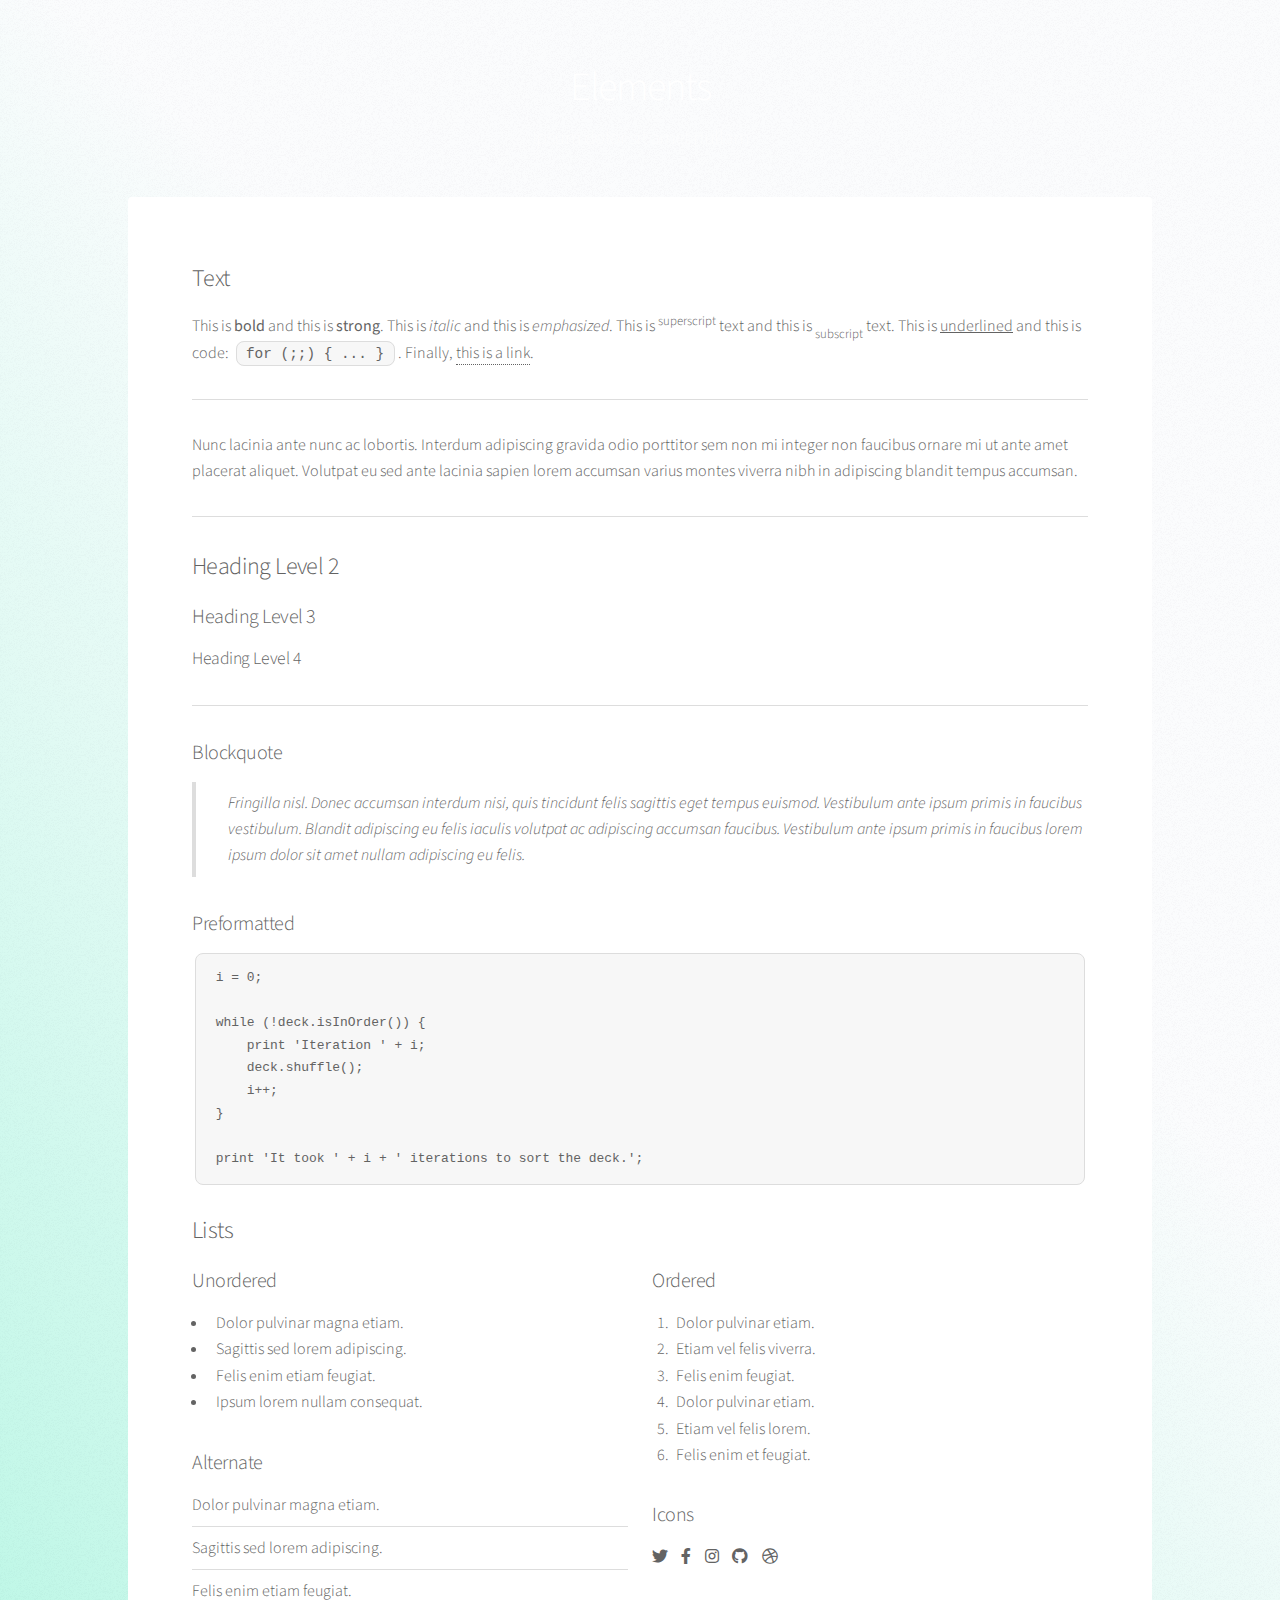
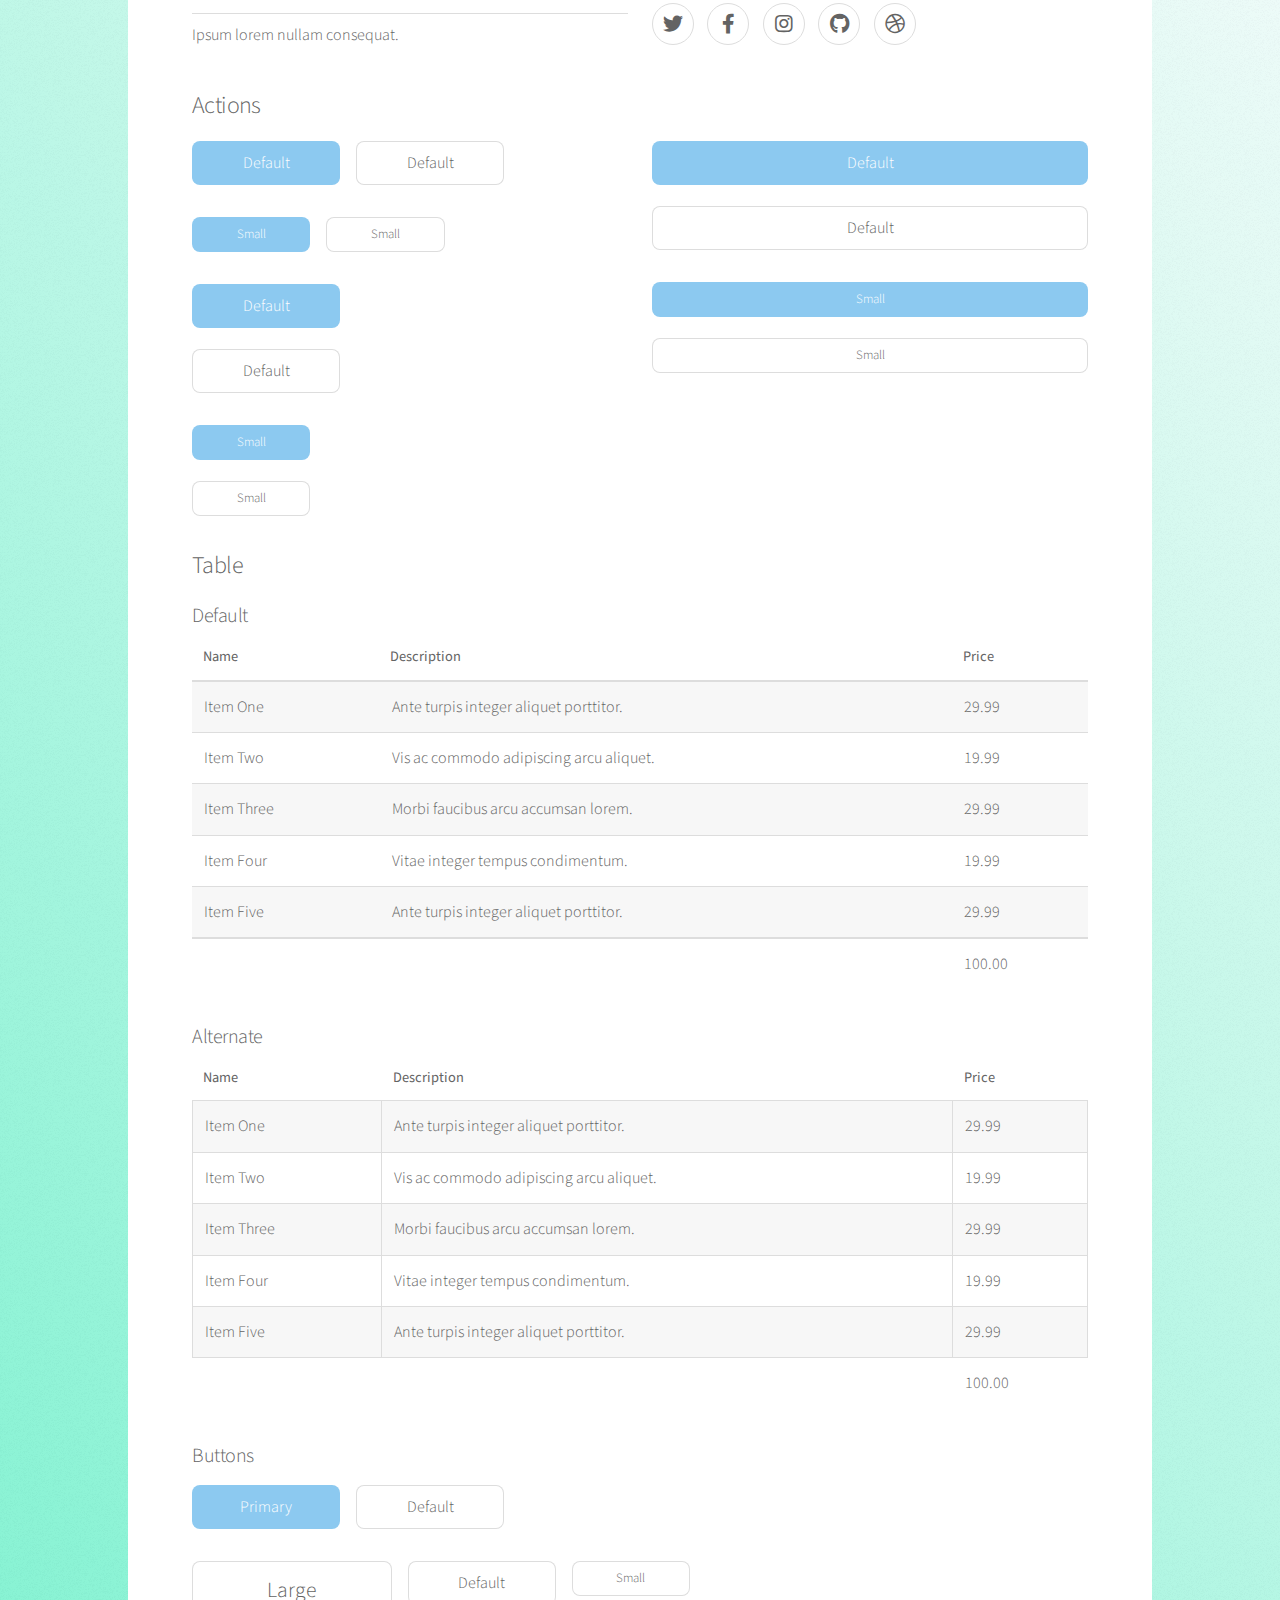
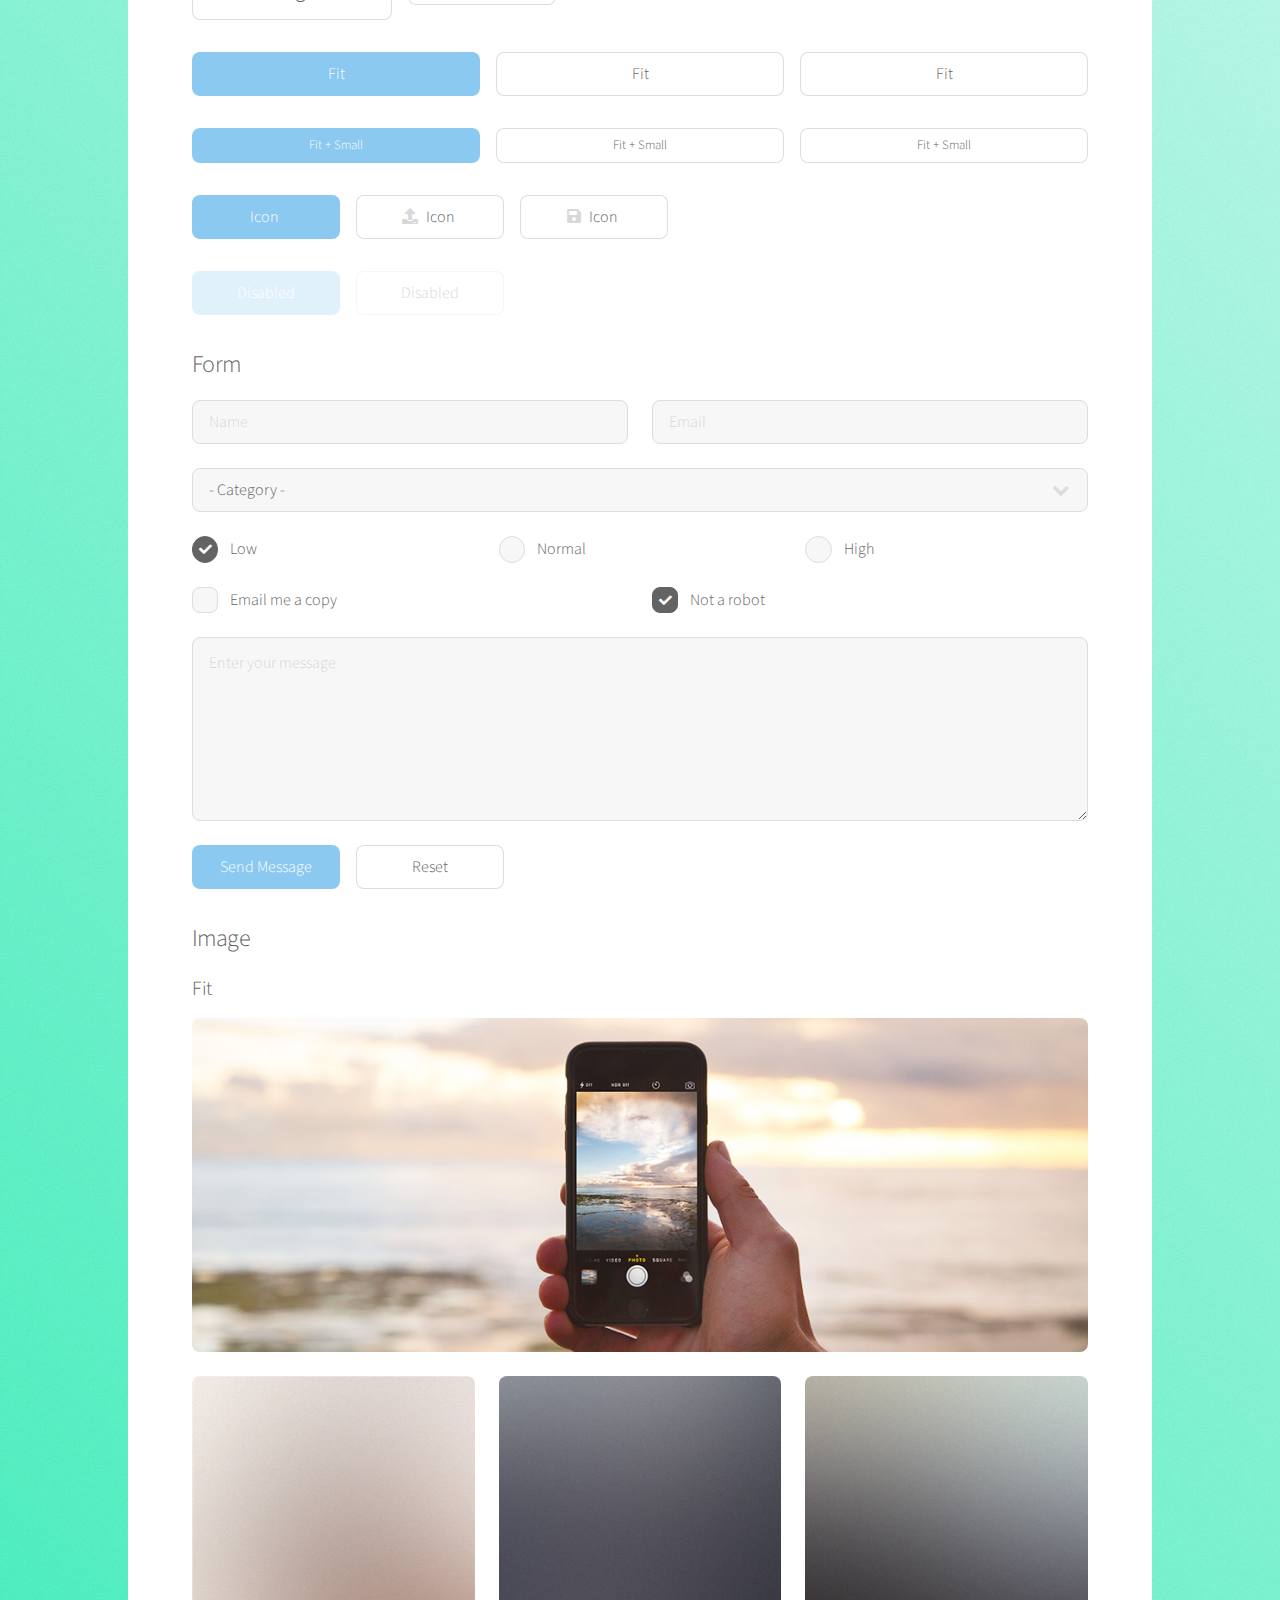
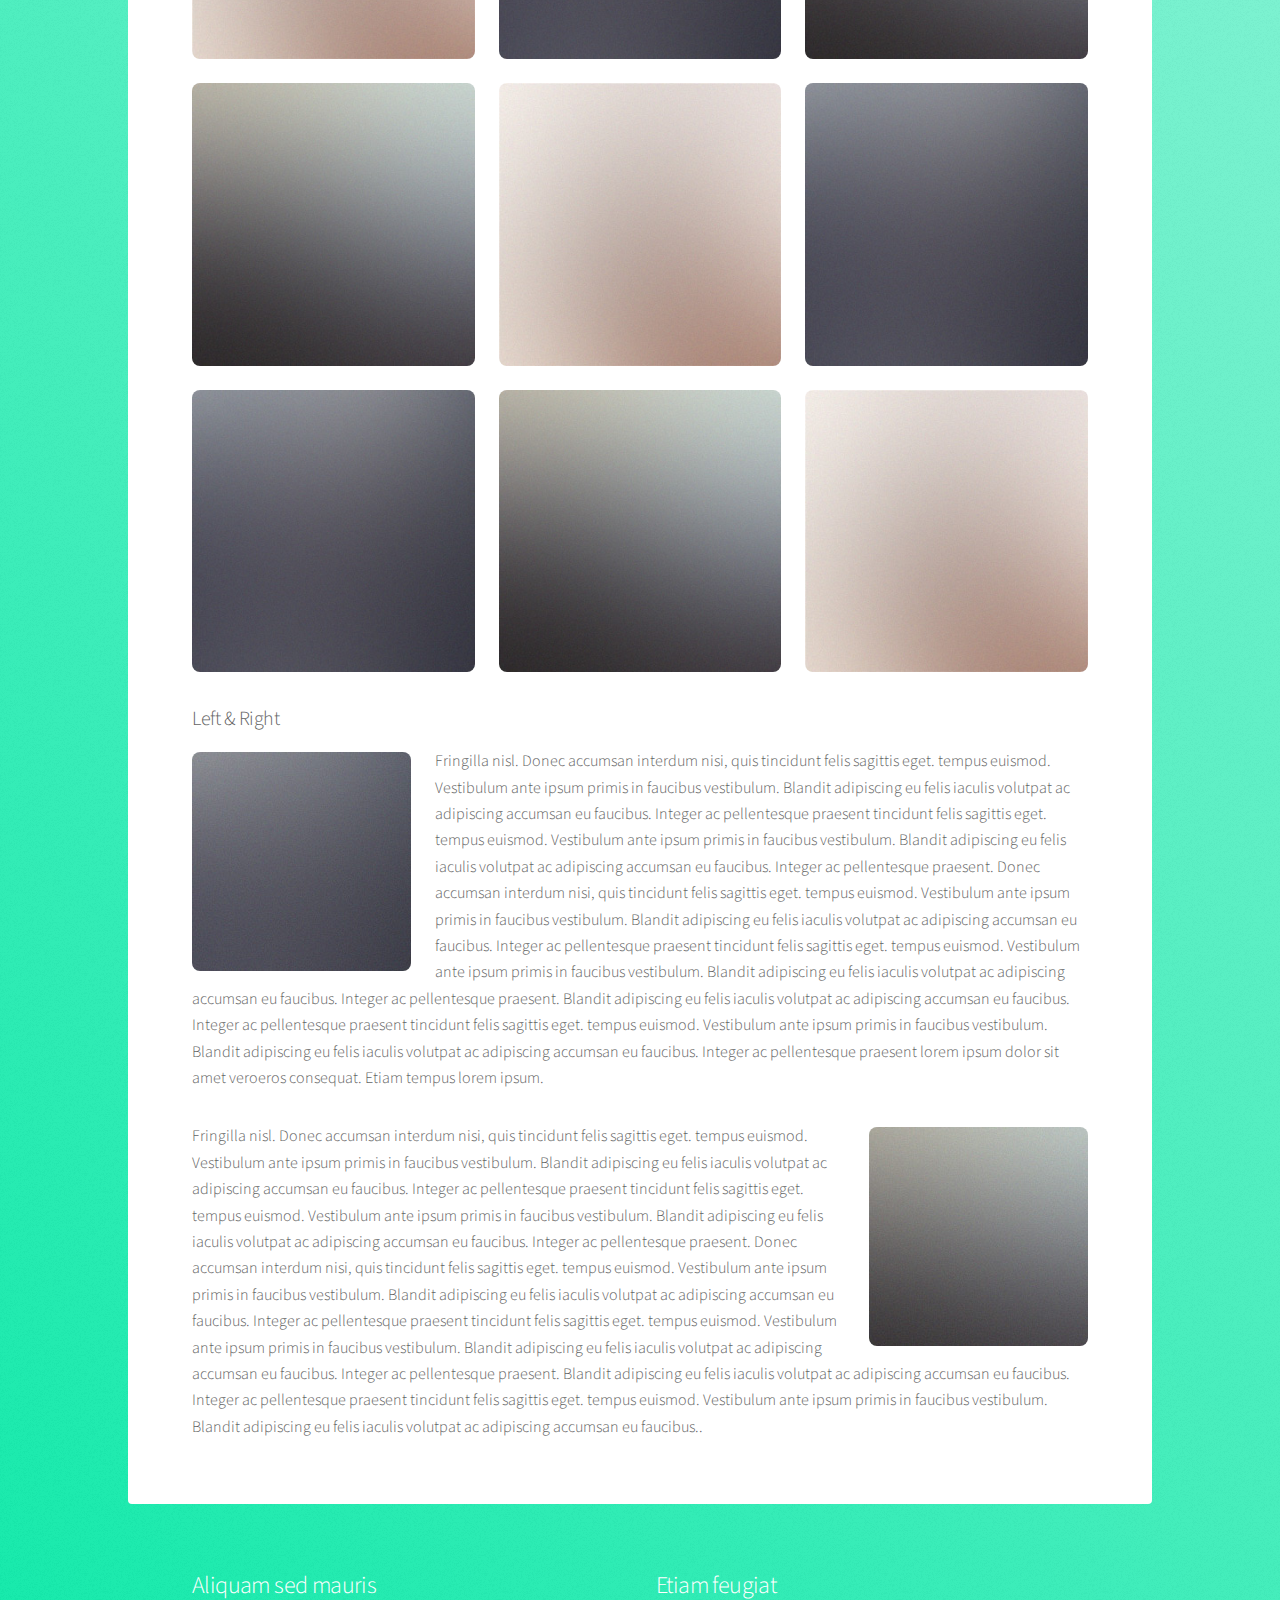
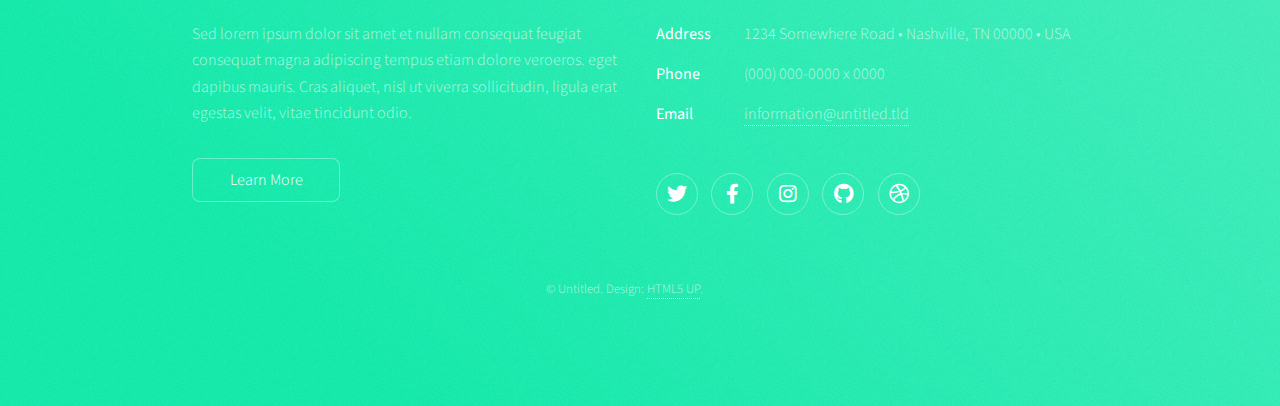
<file: elements.html>
<!DOCTYPE HTML>
<!--
	Stellar by HTML5 UP
	html5up.net | @ajlkn
	Free for personal and commercial use under the CCA 3.0 license (html5up.net/license)
-->
<html>
	<head>
		<title>Elements - Stellar by HTML5 UP</title>
		<meta charset="utf-8" />
		<meta name="viewport" content="width=device-width, initial-scale=1, user-scalable=no" />
		<link rel="stylesheet" href="assets/css/main.css" />
		<noscript><link rel="stylesheet" href="assets/css/noscript.css" /></noscript>
	</head>
	<body class="is-preload">

		<!-- Wrapper -->
			<div id="wrapper">

				<!-- Header -->
					<header id="header">
						<h1>Elements</h1>
						<p>Ipsum dolor sit amet nullam</p>
					</header>

				<!-- Main -->
					<div id="main">

						<!-- Content -->
							<section id="content" class="main">

								<!-- Text -->
									<section>
										<h2>Text</h2>
										<p>This is <b>bold</b> and this is <strong>strong</strong>. This is <i>italic</i> and this is <em>emphasized</em>.
										This is <sup>superscript</sup> text and this is <sub>subscript</sub> text.
										This is <u>underlined</u> and this is code: <code>for (;;) { ... }</code>. Finally, <a href="#">this is a link</a>.</p>
										<hr />
										<p>Nunc lacinia ante nunc ac lobortis. Interdum adipiscing gravida odio porttitor sem non mi integer non faucibus ornare mi ut ante amet placerat aliquet. Volutpat eu sed ante lacinia sapien lorem accumsan varius montes viverra nibh in adipiscing blandit tempus accumsan.</p>
										<hr />
										<h2>Heading Level 2</h2>
										<h3>Heading Level 3</h3>
										<h4>Heading Level 4</h4>
										<hr />
										<h3>Blockquote</h3>
										<blockquote>Fringilla nisl. Donec accumsan interdum nisi, quis tincidunt felis sagittis eget tempus euismod. Vestibulum ante ipsum primis in faucibus vestibulum. Blandit adipiscing eu felis iaculis volutpat ac adipiscing accumsan faucibus. Vestibulum ante ipsum primis in faucibus lorem ipsum dolor sit amet nullam adipiscing eu felis.</blockquote>
										<h3>Preformatted</h3>
										<pre><code>i = 0;

while (!deck.isInOrder()) {
    print 'Iteration ' + i;
    deck.shuffle();
    i++;
}

print 'It took ' + i + ' iterations to sort the deck.';</code></pre>
									</section>

								<!-- Lists -->
									<section>
										<h2>Lists</h2>
										<div class="row">
											<div class="col-6 col-12-medium">
												<h3>Unordered</h3>
												<ul>
													<li>Dolor pulvinar magna etiam.</li>
													<li>Sagittis sed lorem adipiscing.</li>
													<li>Felis enim etiam feugiat.</li>
													<li>Ipsum lorem nullam consequat.</li>
												</ul>
												<h3>Alternate</h3>
												<ul class="alt">
													<li>Dolor pulvinar magna etiam.</li>
													<li>Sagittis sed lorem adipiscing.</li>
													<li>Felis enim etiam feugiat.</li>
													<li>Ipsum lorem nullam consequat.</li>
												</ul>
											</div>
											<div class="col-6 col-12-medium">
												<h3>Ordered</h3>
												<ol>
													<li>Dolor pulvinar etiam.</li>
													<li>Etiam vel felis viverra.</li>
													<li>Felis enim feugiat.</li>
													<li>Dolor pulvinar etiam.</li>
													<li>Etiam vel felis lorem.</li>
													<li>Felis enim et feugiat.</li>
												</ol>
												<h3>Icons</h3>
												<ul class="icons">
													<li><a href="#" class="icon brands fa-twitter"><span class="label">Twitter</span></a></li>
													<li><a href="#" class="icon brands fa-facebook-f"><span class="label">Facebook</span></a></li>
													<li><a href="#" class="icon brands fa-instagram"><span class="label">Instagram</span></a></li>
													<li><a href="#" class="icon brands fa-github"><span class="label">GitHub</span></a></li>
													<li><a href="#" class="icon brands fa-dribbble"><span class="label">Dribbble</span></a></li>
												</ul>
												<ul class="icons">
													<li><a href="#" class="icon brands alt fa-twitter"><span class="label">Twitter</span></a></li>
													<li><a href="#" class="icon brands alt fa-facebook-f"><span class="label">Facebook</span></a></li>
													<li><a href="#" class="icon brands alt fa-instagram"><span class="label">Instagram</span></a></li>
													<li><a href="#" class="icon brands alt fa-github"><span class="label">GitHub</span></a></li>
													<li><a href="#" class="icon brands alt fa-dribbble"><span class="label">Dribbble</span></a></li>
												</ul>
											</div>
										</div>
										<h2>Actions</h2>
										<div class="row">
											<div class="col-6 col-12-medium">
												<ul class="actions">
													<li><a href="#" class="button primary">Default</a></li>
													<li><a href="#" class="button">Default</a></li>
												</ul>
												<ul class="actions small">
													<li><a href="#" class="button primary small">Small</a></li>
													<li><a href="#" class="button small">Small</a></li>
												</ul>
												<ul class="actions stacked">
													<li><a href="#" class="button primary">Default</a></li>
													<li><a href="#" class="button">Default</a></li>
												</ul>
												<ul class="actions stacked">
													<li><a href="#" class="button primary small">Small</a></li>
													<li><a href="#" class="button small">Small</a></li>
												</ul>
											</div>
											<div class="col-6 col-12-medium">
												<ul class="actions stacked">
													<li><a href="#" class="button primary fit">Default</a></li>
													<li><a href="#" class="button fit">Default</a></li>
												</ul>
												<ul class="actions stacked">
													<li><a href="#" class="button primary small fit">Small</a></li>
													<li><a href="#" class="button small fit">Small</a></li>
												</ul>
											</div>
										</div>
									</section>

								<!-- Table -->
									<section>
										<h2>Table</h2>
										<h3>Default</h3>
										<div class="table-wrapper">
											<table>
												<thead>
													<tr>
														<th>Name</th>
														<th>Description</th>
														<th>Price</th>
													</tr>
												</thead>
												<tbody>
													<tr>
														<td>Item One</td>
														<td>Ante turpis integer aliquet porttitor.</td>
														<td>29.99</td>
													</tr>
													<tr>
														<td>Item Two</td>
														<td>Vis ac commodo adipiscing arcu aliquet.</td>
														<td>19.99</td>
													</tr>
													<tr>
														<td>Item Three</td>
														<td> Morbi faucibus arcu accumsan lorem.</td>
														<td>29.99</td>
													</tr>
													<tr>
														<td>Item Four</td>
														<td>Vitae integer tempus condimentum.</td>
														<td>19.99</td>
													</tr>
													<tr>
														<td>Item Five</td>
														<td>Ante turpis integer aliquet porttitor.</td>
														<td>29.99</td>
													</tr>
												</tbody>
												<tfoot>
													<tr>
														<td colspan="2"></td>
														<td>100.00</td>
													</tr>
												</tfoot>
											</table>
										</div>

										<h3>Alternate</h3>
										<div class="table-wrapper">
											<table class="alt">
												<thead>
													<tr>
														<th>Name</th>
														<th>Description</th>
														<th>Price</th>
													</tr>
												</thead>
												<tbody>
													<tr>
														<td>Item One</td>
														<td>Ante turpis integer aliquet porttitor.</td>
														<td>29.99</td>
													</tr>
													<tr>
														<td>Item Two</td>
														<td>Vis ac commodo adipiscing arcu aliquet.</td>
														<td>19.99</td>
													</tr>
													<tr>
														<td>Item Three</td>
														<td> Morbi faucibus arcu accumsan lorem.</td>
														<td>29.99</td>
													</tr>
													<tr>
														<td>Item Four</td>
														<td>Vitae integer tempus condimentum.</td>
														<td>19.99</td>
													</tr>
													<tr>
														<td>Item Five</td>
														<td>Ante turpis integer aliquet porttitor.</td>
														<td>29.99</td>
													</tr>
												</tbody>
												<tfoot>
													<tr>
														<td colspan="2"></td>
														<td>100.00</td>
													</tr>
												</tfoot>
											</table>
										</div>
									</section>

								<!-- Buttons -->
									<section>
										<h3>Buttons</h3>
										<ul class="actions">
											<li><a href="#" class="button primary">Primary</a></li>
											<li><a href="#" class="button">Default</a></li>
										</ul>
										<ul class="actions">
											<li><a href="#" class="button large">Large</a></li>
											<li><a href="#" class="button">Default</a></li>
											<li><a href="#" class="button small">Small</a></li>
										</ul>
										<ul class="actions fit">
											<li><a href="#" class="button primary fit">Fit</a></li>
											<li><a href="#" class="button fit">Fit</a></li>
											<li><a href="#" class="button fit">Fit</a></li>
										</ul>
										<ul class="actions fit small">
											<li><a href="#" class="button primary fit small">Fit + Small</a></li>
											<li><a href="#" class="button fit small">Fit + Small</a></li>
											<li><a href="#" class="button fit small">Fit + Small</a></li>
										</ul>
										<ul class="actions">
											<li><a href="#" class="button primary icon solidfa-download">Icon</a></li>
											<li><a href="#" class="button icon solid fa-upload">Icon</a></li>
											<li><a href="#" class="button icon solid fa-save">Icon</a></li>
										</ul>
										<ul class="actions">
											<li><span class="button primary disabled">Disabled</span></li>
											<li><span class="button disabled">Disabled</span></li>
										</ul>
									</section>

								<!-- Form -->
									<section>
										<h2>Form</h2>
										<form method="post" action="#">
											<div class="row gtr-uniform">
												<div class="col-6 col-12-xsmall">
													<input type="text" name="demo-name" id="demo-name" value="" placeholder="Name" />
												</div>
												<div class="col-6 col-12-xsmall">
													<input type="email" name="demo-email" id="demo-email" value="" placeholder="Email" />
												</div>
												<div class="col-12">
													<select name="demo-category" id="demo-category">
														<option value="">- Category -</option>
														<option value="1">Manufacturing</option>
														<option value="1">Shipping</option>
														<option value="1">Administration</option>
														<option value="1">Human Resources</option>
													</select>
												</div>
												<div class="col-4 col-12-small">
													<input type="radio" id="demo-priority-low" name="demo-priority" checked>
													<label for="demo-priority-low">Low</label>
												</div>
												<div class="col-4 col-12-small">
													<input type="radio" id="demo-priority-normal" name="demo-priority">
													<label for="demo-priority-normal">Normal</label>
												</div>
												<div class="col-4 col-12-small">
													<input type="radio" id="demo-priority-high" name="demo-priority">
													<label for="demo-priority-high">High</label>
												</div>
												<div class="col-6 col-12-small">
													<input type="checkbox" id="demo-copy" name="demo-copy">
													<label for="demo-copy">Email me a copy</label>
												</div>
												<div class="col-6 col-12-small">
													<input type="checkbox" id="demo-human" name="demo-human" checked>
													<label for="demo-human">Not a robot</label>
												</div>
												<div class="col-12">
													<textarea name="demo-message" id="demo-message" placeholder="Enter your message" rows="6"></textarea>
												</div>
												<div class="col-12">
													<ul class="actions">
														<li><input type="submit" value="Send Message" class="primary" /></li>
														<li><input type="reset" value="Reset" /></li>
													</ul>
												</div>
											</div>
										</form>
									</section>

								<!-- Image -->
									<section>
										<h2>Image</h2>
										<h3>Fit</h3>
										<div class="box alt">
											<div class="row gtr-uniform">
												<div class="col-12"><span class="image fit"><img src="images/pic04.jpg" alt="" /></span></div>
												<div class="col-4"><span class="image fit"><img src="images/pic01.jpg" alt="" /></span></div>
												<div class="col-4"><span class="image fit"><img src="images/pic02.jpg" alt="" /></span></div>
												<div class="col-4"><span class="image fit"><img src="images/pic03.jpg" alt="" /></span></div>
												<div class="col-4"><span class="image fit"><img src="images/pic03.jpg" alt="" /></span></div>
												<div class="col-4"><span class="image fit"><img src="images/pic01.jpg" alt="" /></span></div>
												<div class="col-4"><span class="image fit"><img src="images/pic02.jpg" alt="" /></span></div>
												<div class="col-4"><span class="image fit"><img src="images/pic02.jpg" alt="" /></span></div>
												<div class="col-4"><span class="image fit"><img src="images/pic03.jpg" alt="" /></span></div>
												<div class="col-4"><span class="image fit"><img src="images/pic01.jpg" alt="" /></span></div>
											</div>
										</div>
										<h3>Left &amp; Right</h3>
										<p><span class="image left"><img src="images/pic05.jpg" alt="" /></span>Fringilla nisl. Donec accumsan interdum nisi, quis tincidunt felis sagittis eget. tempus euismod. Vestibulum ante ipsum primis in faucibus vestibulum. Blandit adipiscing eu felis iaculis volutpat ac adipiscing accumsan eu faucibus. Integer ac pellentesque praesent tincidunt felis sagittis eget. tempus euismod. Vestibulum ante ipsum primis in faucibus vestibulum. Blandit adipiscing eu felis iaculis volutpat ac adipiscing accumsan eu faucibus. Integer ac pellentesque praesent. Donec accumsan interdum nisi, quis tincidunt felis sagittis eget. tempus euismod. Vestibulum ante ipsum primis in faucibus vestibulum. Blandit adipiscing eu felis iaculis volutpat ac adipiscing accumsan eu faucibus. Integer ac pellentesque praesent tincidunt felis sagittis eget. tempus euismod. Vestibulum ante ipsum primis in faucibus vestibulum. Blandit adipiscing eu felis iaculis volutpat ac adipiscing accumsan eu faucibus. Integer ac pellentesque praesent. Blandit adipiscing eu felis iaculis volutpat ac adipiscing accumsan eu faucibus. Integer ac pellentesque praesent tincidunt felis sagittis eget. tempus euismod. Vestibulum ante ipsum primis in faucibus vestibulum. Blandit adipiscing eu felis iaculis volutpat ac adipiscing accumsan eu faucibus. Integer ac pellentesque praesent lorem ipsum dolor sit amet veroeros consequat. Etiam tempus lorem ipsum.</p>
										<p><span class="image right"><img src="images/pic06.jpg" alt="" /></span>Fringilla nisl. Donec accumsan interdum nisi, quis tincidunt felis sagittis eget. tempus euismod. Vestibulum ante ipsum primis in faucibus vestibulum. Blandit adipiscing eu felis iaculis volutpat ac adipiscing accumsan eu faucibus. Integer ac pellentesque praesent tincidunt felis sagittis eget. tempus euismod. Vestibulum ante ipsum primis in faucibus vestibulum. Blandit adipiscing eu felis iaculis volutpat ac adipiscing accumsan eu faucibus. Integer ac pellentesque praesent. Donec accumsan interdum nisi, quis tincidunt felis sagittis eget. tempus euismod. Vestibulum ante ipsum primis in faucibus vestibulum. Blandit adipiscing eu felis iaculis volutpat ac adipiscing accumsan eu faucibus. Integer ac pellentesque praesent tincidunt felis sagittis eget. tempus euismod. Vestibulum ante ipsum primis in faucibus vestibulum. Blandit adipiscing eu felis iaculis volutpat ac adipiscing accumsan eu faucibus. Integer ac pellentesque praesent. Blandit adipiscing eu felis iaculis volutpat ac adipiscing accumsan eu faucibus. Integer ac pellentesque praesent tincidunt felis sagittis eget. tempus euismod. Vestibulum ante ipsum primis in faucibus vestibulum. Blandit adipiscing eu felis iaculis volutpat ac adipiscing accumsan eu faucibus..</p>
									</section>

							</section>

					</div>

				<!-- Footer -->
					<footer id="footer">
						<section>
							<h2>Aliquam sed mauris</h2>
							<p>Sed lorem ipsum dolor sit amet et nullam consequat feugiat consequat magna adipiscing tempus etiam dolore veroeros. eget dapibus mauris. Cras aliquet, nisl ut viverra sollicitudin, ligula erat egestas velit, vitae tincidunt odio.</p>
							<ul class="actions">
								<li><a href="#" class="button">Learn More</a></li>
							</ul>
						</section>
						<section>
							<h2>Etiam feugiat</h2>
							<dl class="alt">
								<dt>Address</dt>
								<dd>1234 Somewhere Road &bull; Nashville, TN 00000 &bull; USA</dd>
								<dt>Phone</dt>
								<dd>(000) 000-0000 x 0000</dd>
								<dt>Email</dt>
								<dd><a href="#">information@untitled.tld</a></dd>
							</dl>
							<ul class="icons">
								<li><a href="#" class="icon brands fa-twitter alt"><span class="label">Twitter</span></a></li>
								<li><a href="#" class="icon brands fa-facebook-f alt"><span class="label">Facebook</span></a></li>
								<li><a href="#" class="icon brands fa-instagram alt"><span class="label">Instagram</span></a></li>
								<li><a href="#" class="icon brands fa-github alt"><span class="label">GitHub</span></a></li>
								<li><a href="#" class="icon brands fa-dribbble alt"><span class="label">Dribbble</span></a></li>
							</ul>
						</section>
						<p class="copyright">&copy; Untitled. Design: <a href="https://html5up.net">HTML5 UP</a>.</p>
					</footer>

			</div>

		<!-- Scripts -->
			<script src="assets/js/jquery.min.js"></script>
			<script src="assets/js/jquery.scrollex.min.js"></script>
			<script src="assets/js/jquery.scrolly.min.js"></script>
			<script src="assets/js/browser.min.js"></script>
			<script src="assets/js/breakpoints.min.js"></script>
			<script src="assets/js/util.js"></script>
			<script src="assets/js/main.js"></script>

	</body>
</html>
</file>
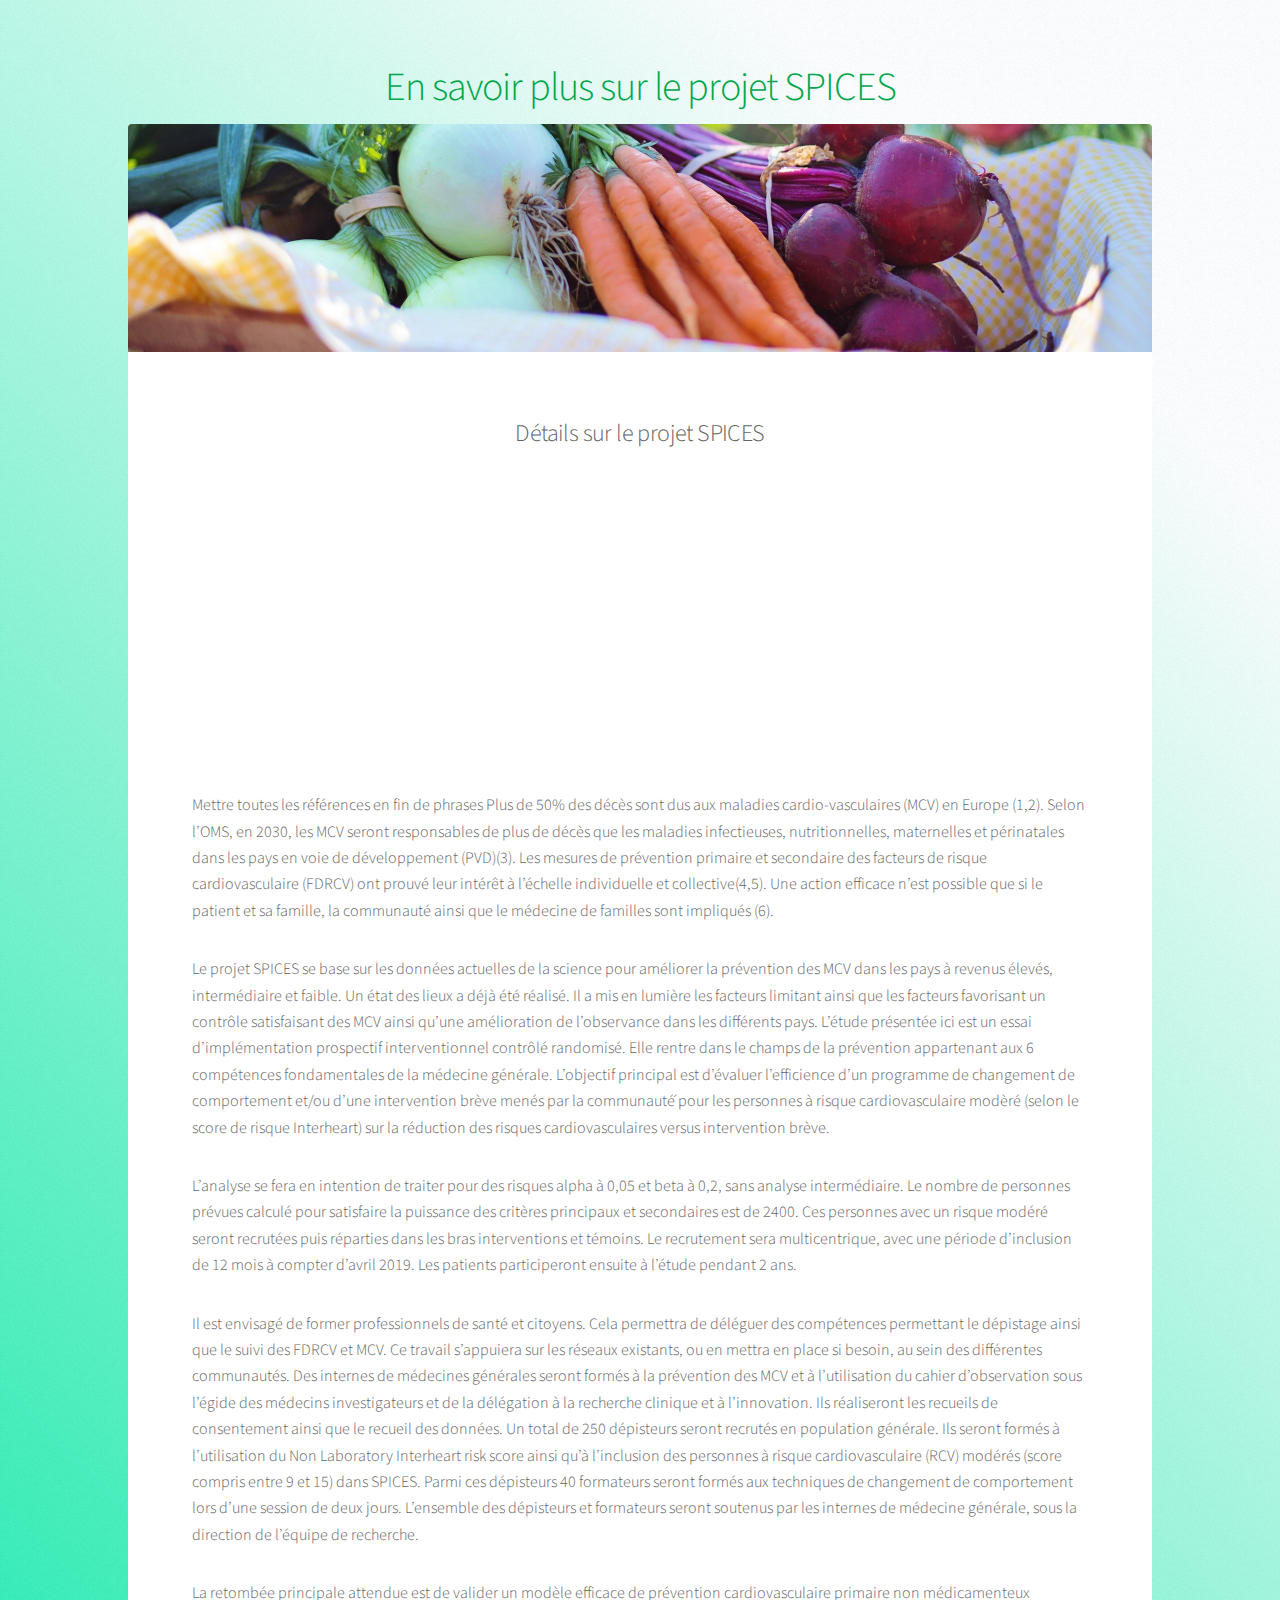
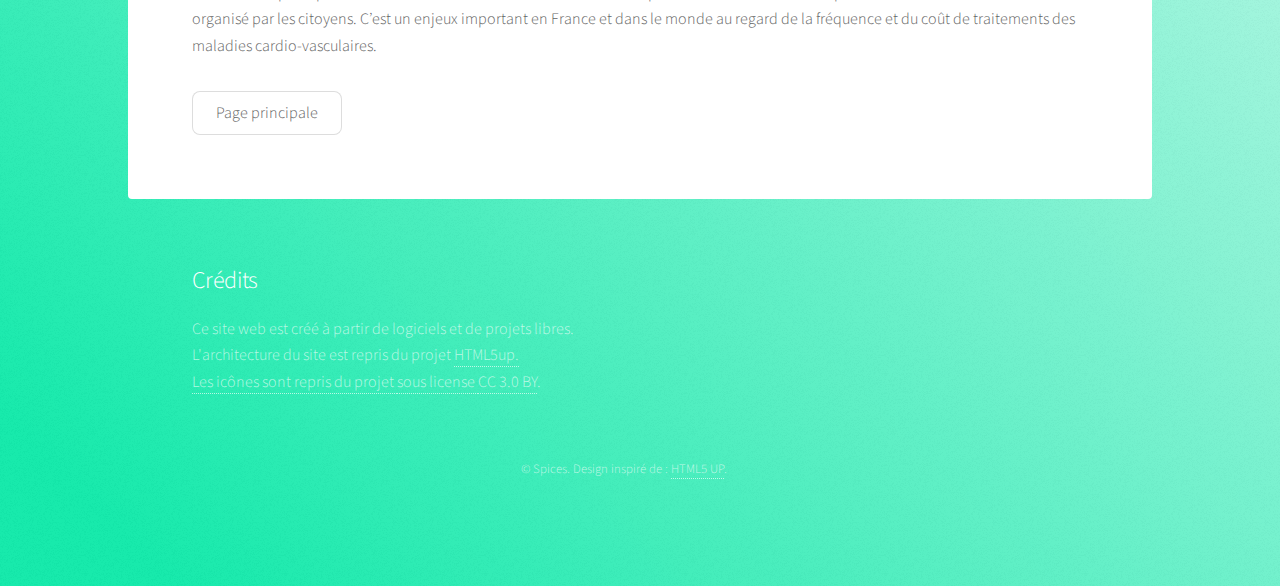
<file: generic.html>
<!DOCTYPE HTML>
<!--
	Stellar by HTML5 UP
	html5up.net | @ajlkn
	Free for personal and commercial use under the CCA 3.0 license (html5up.net/license)
-->
<html>
	<head>
		<title>En savoir plus</title>
		<meta charset="utf-8" />
		<meta name="viewport" content="width=device-width, initial-scale=1, user-scalable=no" />
		<link rel="stylesheet" href="assets/css/main.css" />
		<noscript><link rel="stylesheet" href="assets/css/noscript.css" /></noscript>
	</head>
	<body class="is-preload">

		<!-- Wrapper -->
			<div id="wrapper">

				<!-- Header -->
					<header id="header">
						<h1 style="color:#00A74A;">En savoir plus sur le projet SPICES</h1>
					</header>

				<!-- Main -->
					<div id="main">

						<!-- Content -->
							<section id="content" class="main">
								<span class="image main"><img src="images/agri.jpg" alt="" /></span>
						<div align="center">		<h2>Détails sur le projet SPICES</h2>
								<iframe width="560" height="315" src="https://www.youtube.com/embed/whEEj64nmhU" frameborder="0" allow="accelerometer; autoplay; encrypted-media; gyroscope; picture-in-picture" allowfullscreen></iframe>
							</div>
							<p> Mettre toutes les références en fin de phrases

									Plus de 50% des décès sont dus aux maladies cardio-vasculaires (MCV) en Europe (1,2). Selon l’OMS, en 2030, les MCV seront responsables de plus de décès que les maladies infectieuses, nutritionnelles, maternelles et périnatales dans les pays en voie de développement (PVD)(3). Les mesures de prévention primaire et secondaire des facteurs de risque cardiovasculaire (FDRCV) ont prouvé leur intérêt à l’échelle individuelle et collective(4,5). Une action efficace n’est possible que si le patient et sa famille, la communauté ainsi que le médecine de familles sont impliqués (6).</p>
<p>Le projet SPICES se base sur les données actuelles de la science pour améliorer la prévention des MCV dans les pays à revenus élevés, intermédiaire et faible. Un état des lieux a déjà été réalisé. Il a mis en lumière les facteurs limitant ainsi que les facteurs favorisant un contrôle satisfaisant des MCV ainsi qu’une  amélioration de l’observance dans les différents pays.
L’étude présentée ici est un essai d’implémentation prospectif interventionnel contrôlé randomisé. Elle rentre dans le champs de la prévention appartenant aux 6 compétences fondamentales de la médecine générale.
L’objectif principal est d’évaluer l’efficience d’un programme de changement de comportement et/ou d’une intervention brève menés par la communauté́ pour les personnes à risque cardiovasculaire modèré (selon le score de risque Interheart) sur la réduction des risques cardiovasculaires versus intervention brève.</b>

<p>L’analyse se fera en intention de traiter pour des risques alpha à 0,05 et beta à 0,2, sans analyse intermédiaire. Le nombre de personnes prévues calculé pour satisfaire la puissance des critères principaux et secondaires est de 2400. Ces personnes avec un risque modéré seront recrutées puis réparties dans les bras interventions et témoins. Le recrutement sera multicentrique, avec une période d’inclusion de 12 mois à compter d’avril 2019. Les patients participeront ensuite à l’étude pendant 2 ans.</p>

<p>Il est envisagé de former professionnels de santé et citoyens. Cela permettra de déléguer des compétences permettant le dépistage ainsi que le suivi des FDRCV et MCV. Ce travail s’appuiera sur les réseaux existants, ou en mettra en place si besoin, au sein des différentes communautés.
Des internes de médecines générales seront formés à la prévention des MCV et à l’utilisation du cahier d’observation sous l’égide des médecins investigateurs et de la délégation à la recherche clinique et à l’innovation. Ils réaliseront les recueils de consentement ainsi que le recueil des données.
Un total de 250 dépisteurs seront recrutés en population générale. Ils seront formés à l’utilisation du Non Laboratory Interheart risk score ainsi qu’à l’inclusion des personnes à risque cardiovasculaire (RCV) modérés (score compris entre 9 et 15) dans SPICES. Parmi ces dépisteurs 40 formateurs seront formés aux techniques de changement de comportement lors d’une session de deux jours. L’ensemble des dépisteurs et formateurs seront soutenus par les internes de médecine générale, sous la direction de l’équipe de recherche.</p>
<p>La retombée principale attendue est de valider un modèle efficace de prévention cardiovasculaire primaire non médicamenteux organisé par les citoyens. C’est un enjeux important en France et dans le monde au regard de la fréquence et du coût de traitements des maladies cardio-vasculaires.</p>

<ul class="actions">
	<li><a href="index.html" class="button">Page principale</a></li>
</ul>
							</section>

					</div>

				<!-- Footer -->
				<!-- Footer -->
					<footer id="footer">
						<section>
							<h2>Crédits</h2>
							<p>Ce site web est créé à partir de logiciels et de projets libres.<br/>
							L'architecture du site est repris du projet <a href="https://html5up.net/">HTML5up.<br/>
							Les icônes sont repris du projet <a href="https://www.flaticon.com/"</a> sous license <a href="http://creativecommons.org/licenses/by/3.0/" title="Creative Commons BY 3.0" target="_blank">CC 3.0 BY</a>.
							</p>
						<!--	<ul class="actions">
								<li><a href="generic.html" class="button">En savoir plus</a></li>
							</ul> -->
						</section>
						<section>
						<!--	<h2>Contacts</h2>
							<dl class="alt">
								<dt>Adresse</dt>
								<dd>22 avenue Camille Desmoulins &bull; 29200, Brest &bull; FRANCE</dd>
								<dt>Email</dt>
								<dd><a href="#">information@untitled.tld</a></dd>
							</dl>-->
						<!--	<ul class="icons">
								<li><a href="#" class="icon brands fa-twitter alt"><span class="label">Twitter</span></a></li>
								<li><a href="#" class="icon brands fa-facebook-f alt"><span class="label">Facebook</span></a></li>
								<li><a href="#" class="icon brands fa-instagram alt"><span class="label">Instagram</span></a></li>
								<li><a href="#" class="icon brands fa-github alt"><span class="label">GitHub</span></a></li>
								<li><a href="#" class="icon brands fa-dribbble alt"><span class="label">Dribbble</span></a></li>
							</ul>-->
						</section>
						<p class="copyright">&copy; Spices. Design inspiré de : <a href="https://html5up.net">HTML5 UP</a>.</p>
					</footer>


			</div>

		<!-- Scripts -->
			<script src="assets/js/jquery.min.js"></script>
			<script src="assets/js/jquery.scrollex.min.js"></script>
			<script src="assets/js/jquery.scrolly.min.js"></script>
			<script src="assets/js/browser.min.js"></script>
			<script src="assets/js/breakpoints.min.js"></script>
			<script src="assets/js/util.js"></script>
			<script src="assets/js/main.js"></script>

	</body>
</html>
</file>
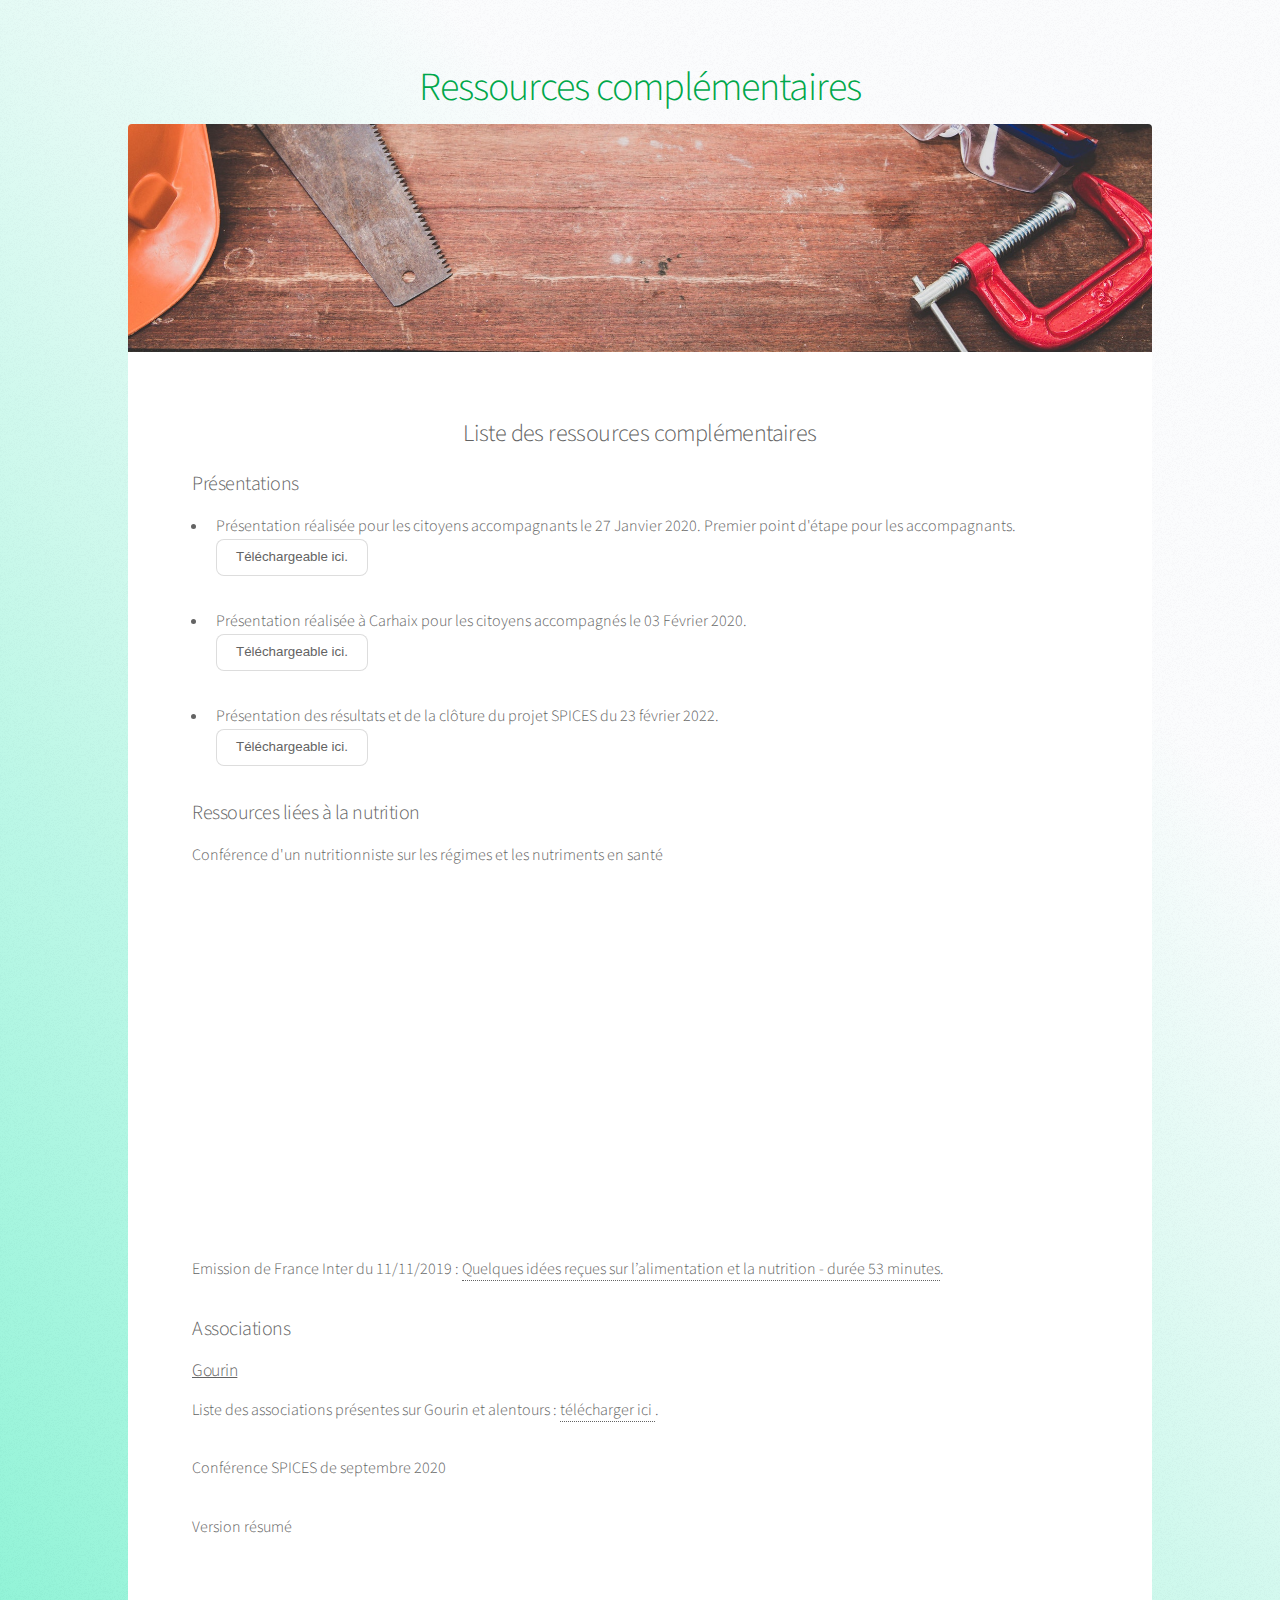
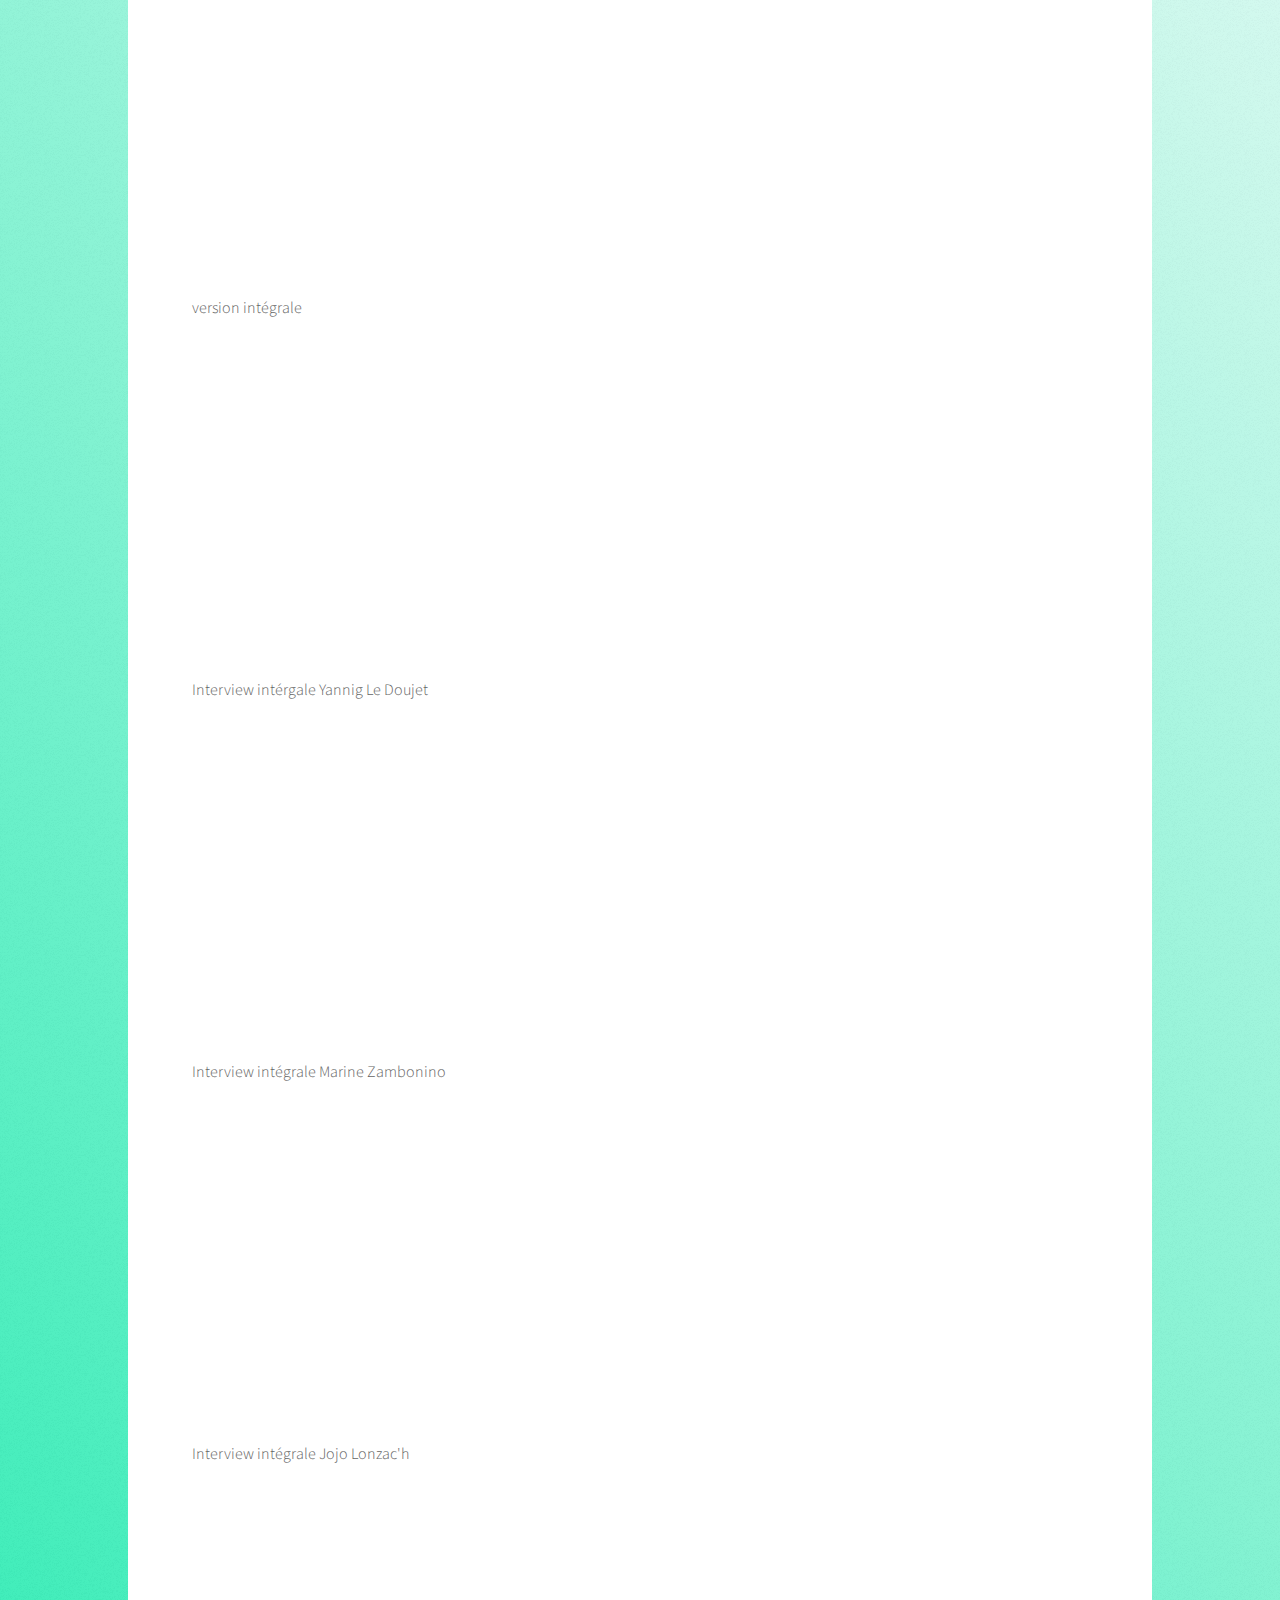
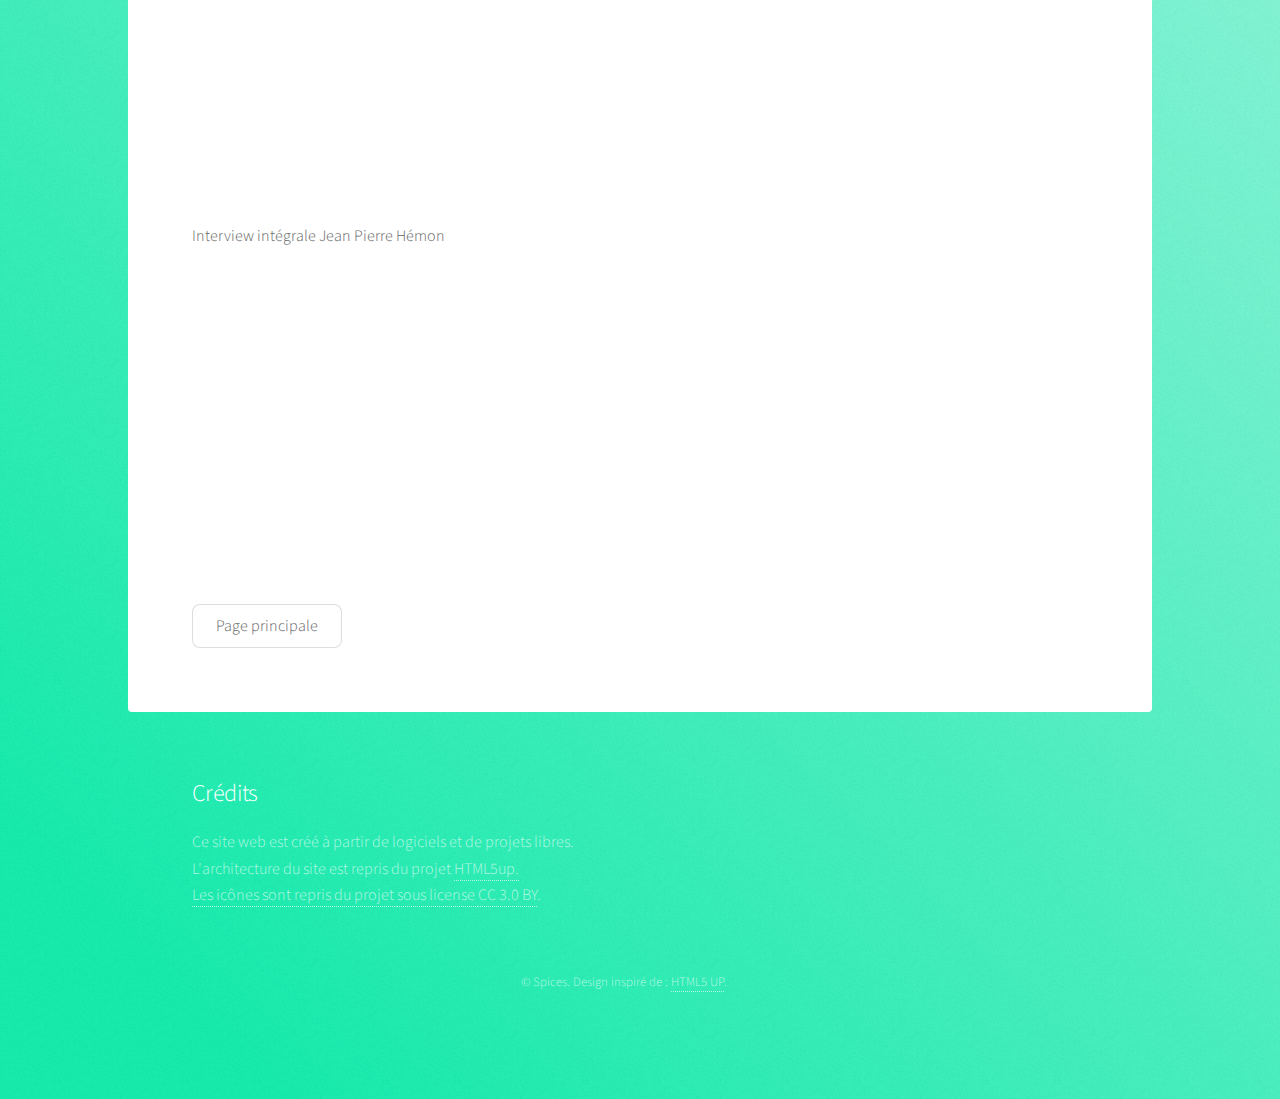
<file: ressources.html>
<!DOCTYPE HTML>
<!--
	Stellar by HTML5 UP
	html5up.net | @ajlkn
	Free for personal and commercial use under the CCA 3.0 license (html5up.net/license)
-->
<html>
	<head>
		<title>Ressources complémentaires</title>
		<meta charset="utf-8" />
		<meta name="viewport" content="width=device-width, initial-scale=1, user-scalable=no" />
		<link rel="stylesheet" href="assets/css/main.css" />
		<noscript><link rel="stylesheet" href="assets/css/noscript.css" /></noscript>
	</head>
	<body class="is-preload">

		<!-- Wrapper -->
			<div id="wrapper">

				<!-- Header -->
					<header id="header">
						<h1 style="color:#00A74A;">Ressources complémentaires</h1>
					</header>

				<!-- Main -->
					<div id="main">

						<!-- Content -->
							<section id="content" class="main">
								<span class="image main"><img src="images/tools.jpg" alt="" /></span>
						<div align="center">		<h2>Liste des ressources complémentaires</h2>
							</div>
<h3> Présentations </h3>
<ul>
	<li> Présentation réalisée pour les citoyens accompagnants le 27 Janvier 2020. Premier point d'étape pour les accompagnants. <form method="get" action="https://drive.google.com/file/d/1ujnT4b_ksdGKhrCwb1So6CY489DbAcnD/view?usp=sharing">
<button type="submit">Téléchargeable ici.</button>
</form>
<li> Présentation réalisée à Carhaix pour les citoyens accompagnés le 03 Février 2020.<form method="get" action="https://drive.google.com/file/d/15aNvzhiaYtViu792UZpgv2qGbecm0Rlk/view?usp=sharing">
<button type="submit">Téléchargeable ici.</button>
</form>
<li> Présentation des résultats et de la clôture du projet SPICES du 23 février 2022.<form method="get" action="https://docs.google.com/presentation/d/1QtaGnx1F_1Ede2etUOhnuGqevQDQWnpp/edit?usp=sharing&ouid=116799030378663910804&rtpof=true&sd=true">
<button type="submit">Téléchargeable ici.</button>
</form>


</ul>
<h3> Ressources liées à la nutrition </h3>

<p> Conférence d'un nutritionniste sur les régimes et les nutriments en santé </p>

<iframe width="560" height="315" src="https://www.youtube.com/embed/4aChB0O6AkY" frameborder="0" allow="accelerometer; autoplay; encrypted-media; gyroscope; picture-in-picture" allowfullscreen></iframe>
<p></p>
<p>Emission de France Inter du 11/11/2019 : <a href="https://www.franceinter.fr/emissions/grand-bien-vous-fasse/grand-bien-vous-fasse-11-novembre-2019">Quelques idées reçues sur l’alimentation et la nutrition - durée 53 minutes</a>.
<h3> Associations </h3>
<h4 style="text-decoration: underline;"> Gourin </h4>

<p> Liste des associations présentes sur Gourin et alentours : <a href="docs/Associations_GOURIN.zip"> télécharger ici </a>.</p>

<p> Conférence SPICES de septembre 2020 </p>

<p> Version résumé </p>

<iframe width="560" height="315" src="https://www.youtube.com/embed/ixKDzD7dCrA" frameborder="0" allow="accelerometer; autoplay; clipboard-write; encrypted-media; gyroscope; picture-in-picture" allowfullscreen></iframe>

<p> version intégrale </p>

<iframe width="560" height="315" src="https://www.youtube.com/embed/ixilESGjqyo" frameborder="0" allow="accelerometer; autoplay; clipboard-write; encrypted-media; gyroscope; picture-in-picture" allowfullscreen></iframe>

<p> Interview intérgale Yannig Le Doujet </p>

<iframe width="560" height="315" src="https://www.youtube.com/embed/Oz7kdIzdwTk" frameborder="0" allow="accelerometer; autoplay; clipboard-write; encrypted-media; gyroscope; picture-in-picture" allowfullscreen></iframe>

<p> Interview intégrale Marine Zambonino </p>

<iframe width="560" height="315" src="https://www.youtube.com/embed/zKQrMvDfTKs" frameborder="0" allow="accelerometer; autoplay; clipboard-write; encrypted-media; gyroscope; picture-in-picture" allowfullscreen></iframe>

<p> Interview intégrale Jojo Lonzac'h </p>

<iframe width="560" height="315" src="https://www.youtube.com/embed/iXp0b5UN8FE" frameborder="0" allow="accelerometer; autoplay; clipboard-write; encrypted-media; gyroscope; picture-in-picture" allowfullscreen></iframe>

<p> Interview intégrale Jean Pierre Hémon </p>

<iframe width="560" height="315" src="https://www.youtube.com/embed/sPCHE4aZgIQ" frameborder="0" allow="accelerometer; autoplay; clipboard-write; encrypted-media; gyroscope; picture-in-picture" allowfullscreen></iframe>


<ul class="actions">
	<li><a href="index.html" class="button">Page principale</a></li>
</ul>
							</section>

					</div>

				<!-- Footer -->
				<!-- Footer -->
					<footer id="footer">
						<section>
							<h2>Crédits</h2>
							<p>Ce site web est créé à partir de logiciels et de projets libres.<br/>
							L'architecture du site est repris du projet <a href="https://html5up.net/">HTML5up.<br/>
							Les icônes sont repris du projet <a href="https://www.flaticon.com/"</a> sous license <a href="http://creativecommons.org/licenses/by/3.0/" title="Creative Commons BY 3.0" target="_blank">CC 3.0 BY</a>.
							</p>
						<!--	<ul class="actions">
								<li><a href="generic.html" class="button">En savoir plus</a></li>
							</ul> -->
						</section>
						<section>
						<!--	<h2>Contacts</h2>
							<dl class="alt">
								<dt>Adresse</dt>
								<dd>22 avenue Camille Desmoulins &bull; 29200, Brest &bull; FRANCE</dd>
								<dt>Email</dt>
								<dd><a href="#">information@untitled.tld</a></dd>
							</dl>-->
						<!--	<ul class="icons">
								<li><a href="#" class="icon brands fa-twitter alt"><span class="label">Twitter</span></a></li>
								<li><a href="#" class="icon brands fa-facebook-f alt"><span class="label">Facebook</span></a></li>
								<li><a href="#" class="icon brands fa-instagram alt"><span class="label">Instagram</span></a></li>
								<li><a href="#" class="icon brands fa-github alt"><span class="label">GitHub</span></a></li>
								<li><a href="#" class="icon brands fa-dribbble alt"><span class="label">Dribbble</span></a></li>
							</ul>-->
						</section>
						<p class="copyright">&copy; Spices. Design inspiré de : <a href="https://html5up.net">HTML5 UP</a>.</p>
					</footer>


			</div>

		<!-- Scripts -->
			<script src="assets/js/jquery.min.js"></script>
			<script src="assets/js/jquery.scrollex.min.js"></script>
			<script src="assets/js/jquery.scrolly.min.js"></script>
			<script src="assets/js/browser.min.js"></script>
			<script src="assets/js/breakpoints.min.js"></script>
			<script src="assets/js/util.js"></script>
			<script src="assets/js/main.js"></script>

	</body>
</html>
</file>
<file: assets/css/noscript.css>
/*
	Stellar by HTML5 UP
	html5up.net | @ajlkn
	Free for personal and commercial use under the CCA 3.0 license (html5up.net/license)
*/

/* Header */

	body.is-preload #header.alt > * {
		opacity: 1;
	}

	body.is-preload #header.alt .logo {
		-moz-transform: none;
		-webkit-transform: none;
		-ms-transform: none;
		transform: none;
	}
</file>
<file: assets/css/main.css>
@import url(fontawesome-all.min.css);
@import 'https://fonts.googleapis.com/css?family=Source+Sans+Pro:300,400';

/*
	Stellar by HTML5 UP
	html5up.net | @ajlkn
	Free for personal and commercial use under the CCA 3.0 license (html5up.net/license)
*/

html, body, div, span, applet, object,
iframe, h1, h2, h3, h4, h5, h6, p, blockquote,
pre, a, abbr, acronym, address, big, cite,
code, del, dfn, em, img, ins, kbd, q, s, samp,
small, strike, strong, sub, sup, tt, var, b,
u, i, center, dl, dt, dd, ol, ul, li, fieldset,
form, label, legend, table, caption, tbody,
tfoot, thead, tr, th, td, article, aside,
canvas, details, embed, figure, figcaption,
footer, header, hgroup, menu, nav, output, ruby,
section, summary, time, mark, audio, video {
	margin: 0;
	padding: 0;
	border: 0;
	font-size: 100%;
	font: inherit;
	vertical-align: baseline;}

article, aside, details, figcaption, figure,
footer, header, hgroup, menu, nav, section {
	display: block;}

body {
	line-height: 1;
}

ol, ul {
	list-style: none;
}

blockquote, q {
	quotes: none;
}

	blockquote:before, blockquote:after, q:before, q:after {
		content: '';
		content: none;
	}

table {
	border-collapse: collapse;
	border-spacing: 0;
}

body {
	-webkit-text-size-adjust: none;
}

mark {
	background-color: transparent;
	color: inherit;
}

input::-moz-focus-inner {
	border: 0;
	padding: 0;
}

input, select, textarea {
	-moz-appearance: none;
	-webkit-appearance: none;
	-ms-appearance: none;
	appearance: none;
}

/* Basic */

	@-ms-viewport {
		width: device-width;
	}

	body {
		-ms-overflow-style: scrollbar;
	}

	@media screen and (max-width: 480px) {

		html, body {
			min-width: 320px;
		}

	}

	html {
		box-sizing: border-box;
	}

	*, *:before, *:after {
		box-sizing: inherit;
	}

	/*body {
		background-color: #935d8c;
		background-image: url("images/overlay.png"), -moz-linear-gradient(45deg, #e37682 15%, #5f4d93 85%);
		background-image: url("images/overlay.png"), -webkit-linear-gradient(45deg, #e37682 15%, #5f4d93 85%);
		background-image: url("images/overlay.png"), -ms-linear-gradient(45deg, #e37682 15%, #5f4d93 85%);
		background-image: url("images/overlay.png"), linear-gradient(45deg, #e37682 15%, #5f4d93 85%);
	}*/
	body{
		background-color: #935d8c;
		background-image: url("images/overlay.png"), -moz-linear-gradient(45deg, #12edab 5%, white 85%);
		background-image: url("images/overlay.png"), -webkit-linear-gradient(45deg, #12edab 5%, white 85%);
		background-image: url("images/overlay.png"), -ms-linear-gradient(45deg, #12edab 5%, white 85%);
		background-image: url("images/overlay.png"), linear-gradient(45deg, #12edab 5%, white 85%);
	}
		body.is-preload *, body.is-preload *:before, body.is-preload *:after {
			-moz-animation: none !important;
			-webkit-animation: none !important;
			-ms-animation: none !important;
			animation: none !important;
			-moz-transition: none !important;
			-webkit-transition: none !important;
			-ms-transition: none !important;
			transition: none !important;
		}

/* Type */

	body {
		background-color: #935d8c;
		color: rgba(255, 255, 255, 0.65);
	}

	body, input, select, textarea {
		font-family: "Source Sans Pro", Helvetica, sans-serif;
		font-size: 17pt;
		font-weight: 300;
		line-height: 1.65;
	}

		@media screen and (max-width: 1680px) {

			body, input, select, textarea {
				font-size: 14pt;
			}

		}

		@media screen and (max-width: 1280px) {

			body, input, select, textarea {
				font-size: 12pt;
			}

		}

		@media screen and (max-width: 360px) {

			body, input, select, textarea {
				font-size: 11pt;
			}

		}

	a {
		-moz-transition: color 0.2s ease, border-bottom 0.2s ease;
		-webkit-transition: color 0.2s ease, border-bottom 0.2s ease;
		-ms-transition: color 0.2s ease, border-bottom 0.2s ease;
		transition: color 0.2s ease, border-bottom 0.2s ease;
		text-decoration: none;
		border-bottom: dotted 1px;
		color: inherit;
	}

		a:hover {
			border-bottom-color: transparent;
		}

	strong, b {
		font-weight: 400;
	}

	em, i {
		font-style: italic;
	}

	p {
		margin: 0 0 2em 0;
	}

		p.content {
			-moz-columns: 20em 2;
			-webkit-columns: 20em 2;
			-ms-columns: 20em 2;
			columns: 20em 2;
			-moz-column-gap: 2em;
			-webkit-column-gap: 2em;
			-ms-column-gap: 2em;
			column-gap: 2em;
			text-align: justify;
		}

	h1, h2, h3, h4, h5, h6 {
		font-weight: 300;
		line-height: 1.5;
		margin: 0 0 0.7em 0;
		letter-spacing: -0.025em;
	}

		h1 a, h2 a, h3 a, h4 a, h5 a, h6 a {
			color: inherit;
			text-decoration: none;
		}

	h1 {
		font-size: 2.5em;
		line-height: 1.2;
	}

	h2 {
		font-size: 1.5em;
	}

	h3 {
		font-size: 1.25em;
	}

	h4 {
		font-size: 1.1em;
	}

	h5 {
		font-size: 0.9em;
	}

	h6 {
		font-size: 0.7em;
	}

	@media screen and (max-width: 736px) {

		h1 {
			font-size: 2em;
		}

	}

	sub {
		font-size: 0.8em;
		position: relative;
		top: 0.5em;
	}

	sup {
		font-size: 0.8em;
		position: relative;
		top: -0.5em;
	}

	blockquote {
		border-left: solid 4px;
		font-style: italic;
		margin: 0 0 2em 0;
		padding: 0.5em 0 0.5em 2em;
	}

	code {
		border-radius: 8px;
		border: solid 1px;
		font-family: "Courier New", monospace;
		font-size: 0.9em;
		margin: 0 0.25em;
		padding: 0.25em 0.65em;
	}

	pre {
		-webkit-overflow-scrolling: touch;
		font-family: "Courier New", monospace;
		font-size: 0.9em;
		margin: 0 0 2em 0;
	}

		pre code {
			display: block;
			line-height: 1.75;
			padding: 1em 1.5em;
			overflow-x: auto;
		}

	hr {
		border: 0;
		border-bottom: solid 1px;
		margin: 2em 0;
	}

		hr.major {
			margin: 3em 0;
		}

	.align-left {
		text-align: left;
	}

	.align-center {
		text-align: center;
	}

	.align-right {
		text-align: right;
	}

	input, select, textarea {
		color: #ffffff;
	}

	a:hover {
		color: #ffffff;
	}

	strong, b {
		color: #ffffff;
	}

	h1, h2, h3, h4, h5, h6 {
		color: #ffffff;
	}

	blockquote {
		border-left-color: rgba(255, 255, 255, 0.35);
	}

	code {
		background: rgba(255, 255, 255, 0.075);
		border-color: rgba(255, 255, 255, 0.35);
	}

	hr {
		border-bottom-color: rgba(255, 255, 255, 0.35);
	}

/* Row */

	.row {
		display: flex;
		flex-wrap: wrap;
		box-sizing: border-box;
		align-items: stretch;
	}

		.row > * {
			box-sizing: border-box;
		}

		.row.gtr-uniform > * > :last-child {
			margin-bottom: 0;
		}

		.row.aln-left {
			justify-content: flex-start;
		}

		.row.aln-center {
			justify-content: center;
		}

		.row.aln-right {
			justify-content: flex-end;
		}

		.row.aln-top {
			align-items: flex-start;
		}

		.row.aln-middle {
			align-items: center;
		}

		.row.aln-bottom {
			align-items: flex-end;
		}

		.row > .imp {
			order: -1;
		}

		.row > .col-1 {
			width: 8.33333%;
		}

		.row > .off-1 {
			margin-left: 8.33333%;
		}

		.row > .col-2 {
			width: 16.66667%;
		}

		.row > .off-2 {
			margin-left: 16.66667%;
		}

		.row > .col-3 {
			width: 25%;
		}

		.row > .off-3 {
			margin-left: 25%;
		}

		.row > .col-4 {
			width: 33.33333%;
		}

		.row > .off-4 {
			margin-left: 33.33333%;
		}

		.row > .col-5 {
			width: 41.66667%;
		}

		.row > .off-5 {
			margin-left: 41.66667%;
		}

		.row > .col-6 {
			width: 50%;
		}

		.row > .off-6 {
			margin-left: 50%;
		}

		.row > .col-7 {
			width: 58.33333%;
		}

		.row > .off-7 {
			margin-left: 58.33333%;
		}

		.row > .col-8 {
			width: 66.66667%;
		}

		.row > .off-8 {
			margin-left: 66.66667%;
		}

		.row > .col-9 {
			width: 75%;
		}

		.row > .off-9 {
			margin-left: 75%;
		}

		.row > .col-10 {
			width: 83.33333%;
		}

		.row > .off-10 {
			margin-left: 83.33333%;
		}

		.row > .col-11 {
			width: 91.66667%;
		}

		.row > .off-11 {
			margin-left: 91.66667%;
		}

		.row > .col-12 {
			width: 100%;
		}

		.row > .off-12 {
			margin-left: 100%;
		}

		.row.gtr-0 {
			margin-top: 0;
			margin-left: 0em;
		}

			.row.gtr-0 > * {
				padding: 0 0 0 0em;
			}

			.row.gtr-0.gtr-uniform {
				margin-top: 0em;
			}

				.row.gtr-0.gtr-uniform > * {
					padding-top: 0em;
				}

		.row.gtr-25 {
			margin-top: 0;
			margin-left: -0.375em;
		}

			.row.gtr-25 > * {
				padding: 0 0 0 0.375em;
			}

			.row.gtr-25.gtr-uniform {
				margin-top: -0.375em;
			}

				.row.gtr-25.gtr-uniform > * {
					padding-top: 0.375em;
				}

		.row.gtr-50 {
			margin-top: 0;
			margin-left: -0.75em;
		}

			.row.gtr-50 > * {
				padding: 0 0 0 0.75em;
			}

			.row.gtr-50.gtr-uniform {
				margin-top: -0.75em;
			}

				.row.gtr-50.gtr-uniform > * {
					padding-top: 0.75em;
				}

		.row {
			margin-top: 0;
			margin-left: -1.5em;
		}

			.row > * {
				padding: 0 0 0 1.5em;
			}

			.row.gtr-uniform {
				margin-top: -1.5em;
			}

				.row.gtr-uniform > * {
					padding-top: 1.5em;
				}

		.row.gtr-150 {
			margin-top: 0;
			margin-left: -2.25em;
		}

			.row.gtr-150 > * {
				padding: 0 0 0 2.25em;
			}

			.row.gtr-150.gtr-uniform {
				margin-top: -2.25em;
			}

				.row.gtr-150.gtr-uniform > * {
					padding-top: 2.25em;
				}

		.row.gtr-200 {
			margin-top: 0;
			margin-left: -3em;
		}

			.row.gtr-200 > * {
				padding: 0 0 0 3em;
			}

			.row.gtr-200.gtr-uniform {
				margin-top: -3em;
			}

				.row.gtr-200.gtr-uniform > * {
					padding-top: 3em;
				}

		@media screen and (max-width: 1680px) {

			.row {
				display: flex;
				flex-wrap: wrap;
				box-sizing: border-box;
				align-items: stretch;
			}

				.row > * {
					box-sizing: border-box;
				}

				.row.gtr-uniform > * > :last-child {
					margin-bottom: 0;
				}

				.row.aln-left {
					justify-content: flex-start;
				}

				.row.aln-center {
					justify-content: center;
				}

				.row.aln-right {
					justify-content: flex-end;
				}

				.row.aln-top {
					align-items: flex-start;
				}

				.row.aln-middle {
					align-items: center;
				}

				.row.aln-bottom {
					align-items: flex-end;
				}

				.row > .imp-xlarge {
					order: -1;
				}

				.row > .col-1-xlarge {
					width: 8.33333%;
				}

				.row > .off-1-xlarge {
					margin-left: 8.33333%;
				}

				.row > .col-2-xlarge {
					width: 16.66667%;
				}

				.row > .off-2-xlarge {
					margin-left: 16.66667%;
				}

				.row > .col-3-xlarge {
					width: 25%;
				}

				.row > .off-3-xlarge {
					margin-left: 25%;
				}

				.row > .col-4-xlarge {
					width: 33.33333%;
				}

				.row > .off-4-xlarge {
					margin-left: 33.33333%;
				}

				.row > .col-5-xlarge {
					width: 41.66667%;
				}

				.row > .off-5-xlarge {
					margin-left: 41.66667%;
				}

				.row > .col-6-xlarge {
					width: 50%;
				}

				.row > .off-6-xlarge {
					margin-left: 50%;
				}

				.row > .col-7-xlarge {
					width: 58.33333%;
				}

				.row > .off-7-xlarge {
					margin-left: 58.33333%;
				}

				.row > .col-8-xlarge {
					width: 66.66667%;
				}

				.row > .off-8-xlarge {
					margin-left: 66.66667%;
				}

				.row > .col-9-xlarge {
					width: 75%;
				}

				.row > .off-9-xlarge {
					margin-left: 75%;
				}

				.row > .col-10-xlarge {
					width: 83.33333%;
				}

				.row > .off-10-xlarge {
					margin-left: 83.33333%;
				}

				.row > .col-11-xlarge {
					width: 91.66667%;
				}

				.row > .off-11-xlarge {
					margin-left: 91.66667%;
				}

				.row > .col-12-xlarge {
					width: 100%;
				}

				.row > .off-12-xlarge {
					margin-left: 100%;
				}

				.row.gtr-0 {
					margin-top: 0;
					margin-left: 0em;
				}

					.row.gtr-0 > * {
						padding: 0 0 0 0em;
					}

					.row.gtr-0.gtr-uniform {
						margin-top: 0em;
					}

						.row.gtr-0.gtr-uniform > * {
							padding-top: 0em;
						}

				.row.gtr-25 {
					margin-top: 0;
					margin-left: -0.375em;
				}

					.row.gtr-25 > * {
						padding: 0 0 0 0.375em;
					}

					.row.gtr-25.gtr-uniform {
						margin-top: -0.375em;
					}

						.row.gtr-25.gtr-uniform > * {
							padding-top: 0.375em;
						}

				.row.gtr-50 {
					margin-top: 0;
					margin-left: -0.75em;
				}

					.row.gtr-50 > * {
						padding: 0 0 0 0.75em;
					}

					.row.gtr-50.gtr-uniform {
						margin-top: -0.75em;
					}

						.row.gtr-50.gtr-uniform > * {
							padding-top: 0.75em;
						}

				.row {
					margin-top: 0;
					margin-left: -1.5em;
				}

					.row > * {
						padding: 0 0 0 1.5em;
					}

					.row.gtr-uniform {
						margin-top: -1.5em;
					}

						.row.gtr-uniform > * {
							padding-top: 1.5em;
						}

				.row.gtr-150 {
					margin-top: 0;
					margin-left: -2.25em;
				}

					.row.gtr-150 > * {
						padding: 0 0 0 2.25em;
					}

					.row.gtr-150.gtr-uniform {
						margin-top: -2.25em;
					}

						.row.gtr-150.gtr-uniform > * {
							padding-top: 2.25em;
						}

				.row.gtr-200 {
					margin-top: 0;
					margin-left: -3em;
				}

					.row.gtr-200 > * {
						padding: 0 0 0 3em;
					}

					.row.gtr-200.gtr-uniform {
						margin-top: -3em;
					}

						.row.gtr-200.gtr-uniform > * {
							padding-top: 3em;
						}

		}

		@media screen and (max-width: 1280px) {

			.row {
				display: flex;
				flex-wrap: wrap;
				box-sizing: border-box;
				align-items: stretch;
			}

				.row > * {
					box-sizing: border-box;
				}

				.row.gtr-uniform > * > :last-child {
					margin-bottom: 0;
				}

				.row.aln-left {
					justify-content: flex-start;
				}

				.row.aln-center {
					justify-content: center;
				}

				.row.aln-right {
					justify-content: flex-end;
				}

				.row.aln-top {
					align-items: flex-start;
				}

				.row.aln-middle {
					align-items: center;
				}

				.row.aln-bottom {
					align-items: flex-end;
				}

				.row > .imp-large {
					order: -1;
				}

				.row > .col-1-large {
					width: 8.33333%;
				}

				.row > .off-1-large {
					margin-left: 8.33333%;
				}

				.row > .col-2-large {
					width: 16.66667%;
				}

				.row > .off-2-large {
					margin-left: 16.66667%;
				}

				.row > .col-3-large {
					width: 25%;
				}

				.row > .off-3-large {
					margin-left: 25%;
				}

				.row > .col-4-large {
					width: 33.33333%;
				}

				.row > .off-4-large {
					margin-left: 33.33333%;
				}

				.row > .col-5-large {
					width: 41.66667%;
				}

				.row > .off-5-large {
					margin-left: 41.66667%;
				}

				.row > .col-6-large {
					width: 50%;
				}

				.row > .off-6-large {
					margin-left: 50%;
				}

				.row > .col-7-large {
					width: 58.33333%;
				}

				.row > .off-7-large {
					margin-left: 58.33333%;
				}

				.row > .col-8-large {
					width: 66.66667%;
				}

				.row > .off-8-large {
					margin-left: 66.66667%;
				}

				.row > .col-9-large {
					width: 75%;
				}

				.row > .off-9-large {
					margin-left: 75%;
				}

				.row > .col-10-large {
					width: 83.33333%;
				}

				.row > .off-10-large {
					margin-left: 83.33333%;
				}

				.row > .col-11-large {
					width: 91.66667%;
				}

				.row > .off-11-large {
					margin-left: 91.66667%;
				}

				.row > .col-12-large {
					width: 100%;
				}

				.row > .off-12-large {
					margin-left: 100%;
				}

				.row.gtr-0 {
					margin-top: 0;
					margin-left: 0em;
				}

					.row.gtr-0 > * {
						padding: 0 0 0 0em;
					}

					.row.gtr-0.gtr-uniform {
						margin-top: 0em;
					}

						.row.gtr-0.gtr-uniform > * {
							padding-top: 0em;
						}

				.row.gtr-25 {
					margin-top: 0;
					margin-left: -0.375em;
				}

					.row.gtr-25 > * {
						padding: 0 0 0 0.375em;
					}

					.row.gtr-25.gtr-uniform {
						margin-top: -0.375em;
					}

						.row.gtr-25.gtr-uniform > * {
							padding-top: 0.375em;
						}

				.row.gtr-50 {
					margin-top: 0;
					margin-left: -0.75em;
				}

					.row.gtr-50 > * {
						padding: 0 0 0 0.75em;
					}

					.row.gtr-50.gtr-uniform {
						margin-top: -0.75em;
					}

						.row.gtr-50.gtr-uniform > * {
							padding-top: 0.75em;
						}

				.row {
					margin-top: 0;
					margin-left: -1.5em;
				}

					.row > * {
						padding: 0 0 0 1.5em;
					}

					.row.gtr-uniform {
						margin-top: -1.5em;
					}

						.row.gtr-uniform > * {
							padding-top: 1.5em;
						}

				.row.gtr-150 {
					margin-top: 0;
					margin-left: -2.25em;
				}

					.row.gtr-150 > * {
						padding: 0 0 0 2.25em;
					}

					.row.gtr-150.gtr-uniform {
						margin-top: -2.25em;
					}

						.row.gtr-150.gtr-uniform > * {
							padding-top: 2.25em;
						}

				.row.gtr-200 {
					margin-top: 0;
					margin-left: -3em;
				}

					.row.gtr-200 > * {
						padding: 0 0 0 3em;
					}

					.row.gtr-200.gtr-uniform {
						margin-top: -3em;
					}

						.row.gtr-200.gtr-uniform > * {
							padding-top: 3em;
						}

		}

		@media screen and (max-width: 980px) {

			.row {
				display: flex;
				flex-wrap: wrap;
				box-sizing: border-box;
				align-items: stretch;
			}

				.row > * {
					box-sizing: border-box;
				}

				.row.gtr-uniform > * > :last-child {
					margin-bottom: 0;
				}

				.row.aln-left {
					justify-content: flex-start;
				}

				.row.aln-center {
					justify-content: center;
				}

				.row.aln-right {
					justify-content: flex-end;
				}

				.row.aln-top {
					align-items: flex-start;
				}

				.row.aln-middle {
					align-items: center;
				}

				.row.aln-bottom {
					align-items: flex-end;
				}

				.row > .imp-medium {
					order: -1;
				}

				.row > .col-1-medium {
					width: 8.33333%;
				}

				.row > .off-1-medium {
					margin-left: 8.33333%;
				}

				.row > .col-2-medium {
					width: 16.66667%;
				}

				.row > .off-2-medium {
					margin-left: 16.66667%;
				}

				.row > .col-3-medium {
					width: 25%;
				}

				.row > .off-3-medium {
					margin-left: 25%;
				}

				.row > .col-4-medium {
					width: 33.33333%;
				}

				.row > .off-4-medium {
					margin-left: 33.33333%;
				}

				.row > .col-5-medium {
					width: 41.66667%;
				}

				.row > .off-5-medium {
					margin-left: 41.66667%;
				}

				.row > .col-6-medium {
					width: 50%;
				}

				.row > .off-6-medium {
					margin-left: 50%;
				}

				.row > .col-7-medium {
					width: 58.33333%;
				}

				.row > .off-7-medium {
					margin-left: 58.33333%;
				}

				.row > .col-8-medium {
					width: 66.66667%;
				}

				.row > .off-8-medium {
					margin-left: 66.66667%;
				}

				.row > .col-9-medium {
					width: 75%;
				}

				.row > .off-9-medium {
					margin-left: 75%;
				}

				.row > .col-10-medium {
					width: 83.33333%;
				}

				.row > .off-10-medium {
					margin-left: 83.33333%;
				}

				.row > .col-11-medium {
					width: 91.66667%;
				}

				.row > .off-11-medium {
					margin-left: 91.66667%;
				}

				.row > .col-12-medium {
					width: 100%;
				}

				.row > .off-12-medium {
					margin-left: 100%;
				}

				.row.gtr-0 {
					margin-top: 0;
					margin-left: 0em;
				}

					.row.gtr-0 > * {
						padding: 0 0 0 0em;
					}

					.row.gtr-0.gtr-uniform {
						margin-top: 0em;
					}

						.row.gtr-0.gtr-uniform > * {
							padding-top: 0em;
						}

				.row.gtr-25 {
					margin-top: 0;
					margin-left: -0.375em;
				}

					.row.gtr-25 > * {
						padding: 0 0 0 0.375em;
					}

					.row.gtr-25.gtr-uniform {
						margin-top: -0.375em;
					}

						.row.gtr-25.gtr-uniform > * {
							padding-top: 0.375em;
						}

				.row.gtr-50 {
					margin-top: 0;
					margin-left: -0.75em;
				}

					.row.gtr-50 > * {
						padding: 0 0 0 0.75em;
					}

					.row.gtr-50.gtr-uniform {
						margin-top: -0.75em;
					}

						.row.gtr-50.gtr-uniform > * {
							padding-top: 0.75em;
						}

				.row {
					margin-top: 0;
					margin-left: -1.5em;
				}

					.row > * {
						padding: 0 0 0 1.5em;
					}

					.row.gtr-uniform {
						margin-top: -1.5em;
					}

						.row.gtr-uniform > * {
							padding-top: 1.5em;
						}

				.row.gtr-150 {
					margin-top: 0;
					margin-left: -2.25em;
				}

					.row.gtr-150 > * {
						padding: 0 0 0 2.25em;
					}

					.row.gtr-150.gtr-uniform {
						margin-top: -2.25em;
					}

						.row.gtr-150.gtr-uniform > * {
							padding-top: 2.25em;
						}

				.row.gtr-200 {
					margin-top: 0;
					margin-left: -3em;
				}

					.row.gtr-200 > * {
						padding: 0 0 0 3em;
					}

					.row.gtr-200.gtr-uniform {
						margin-top: -3em;
					}

						.row.gtr-200.gtr-uniform > * {
							padding-top: 3em;
						}

		}

		@media screen and (max-width: 736px) {

			.row {
				display: flex;
				flex-wrap: wrap;
				box-sizing: border-box;
				align-items: stretch;
			}

				.row > * {
					box-sizing: border-box;
				}

				.row.gtr-uniform > * > :last-child {
					margin-bottom: 0;
				}

				.row.aln-left {
					justify-content: flex-start;
				}

				.row.aln-center {
					justify-content: center;
				}

				.row.aln-right {
					justify-content: flex-end;
				}

				.row.aln-top {
					align-items: flex-start;
				}

				.row.aln-middle {
					align-items: center;
				}

				.row.aln-bottom {
					align-items: flex-end;
				}

				.row > .imp-small {
					order: -1;
				}

				.row > .col-1-small {
					width: 8.33333%;
				}

				.row > .off-1-small {
					margin-left: 8.33333%;
				}

				.row > .col-2-small {
					width: 16.66667%;
				}

				.row > .off-2-small {
					margin-left: 16.66667%;
				}

				.row > .col-3-small {
					width: 25%;
				}

				.row > .off-3-small {
					margin-left: 25%;
				}

				.row > .col-4-small {
					width: 33.33333%;
				}

				.row > .off-4-small {
					margin-left: 33.33333%;
				}

				.row > .col-5-small {
					width: 41.66667%;
				}

				.row > .off-5-small {
					margin-left: 41.66667%;
				}

				.row > .col-6-small {
					width: 50%;
				}

				.row > .off-6-small {
					margin-left: 50%;
				}

				.row > .col-7-small {
					width: 58.33333%;
				}

				.row > .off-7-small {
					margin-left: 58.33333%;
				}

				.row > .col-8-small {
					width: 66.66667%;
				}

				.row > .off-8-small {
					margin-left: 66.66667%;
				}

				.row > .col-9-small {
					width: 75%;
				}

				.row > .off-9-small {
					margin-left: 75%;
				}

				.row > .col-10-small {
					width: 83.33333%;
				}

				.row > .off-10-small {
					margin-left: 83.33333%;
				}

				.row > .col-11-small {
					width: 91.66667%;
				}

				.row > .off-11-small {
					margin-left: 91.66667%;
				}

				.row > .col-12-small {
					width: 100%;
				}

				.row > .off-12-small {
					margin-left: 100%;
				}

				.row.gtr-0 {
					margin-top: 0;
					margin-left: 0em;
				}

					.row.gtr-0 > * {
						padding: 0 0 0 0em;
					}

					.row.gtr-0.gtr-uniform {
						margin-top: 0em;
					}

						.row.gtr-0.gtr-uniform > * {
							padding-top: 0em;
						}

				.row.gtr-25 {
					margin-top: 0;
					margin-left: -0.25em;
				}

					.row.gtr-25 > * {
						padding: 0 0 0 0.25em;
					}

					.row.gtr-25.gtr-uniform {
						margin-top: -0.25em;
					}

						.row.gtr-25.gtr-uniform > * {
							padding-top: 0.25em;
						}

				.row.gtr-50 {
					margin-top: 0;
					margin-left: -0.5em;
				}

					.row.gtr-50 > * {
						padding: 0 0 0 0.5em;
					}

					.row.gtr-50.gtr-uniform {
						margin-top: -0.5em;
					}

						.row.gtr-50.gtr-uniform > * {
							padding-top: 0.5em;
						}

				.row {
					margin-top: 0;
					margin-left: -1em;
				}

					.row > * {
						padding: 0 0 0 1em;
					}

					.row.gtr-uniform {
						margin-top: -1em;
					}

						.row.gtr-uniform > * {
							padding-top: 1em;
						}

				.row.gtr-150 {
					margin-top: 0;
					margin-left: -1.5em;
				}

					.row.gtr-150 > * {
						padding: 0 0 0 1.5em;
					}

					.row.gtr-150.gtr-uniform {
						margin-top: -1.5em;
					}

						.row.gtr-150.gtr-uniform > * {
							padding-top: 1.5em;
						}

				.row.gtr-200 {
					margin-top: 0;
					margin-left: -2em;
				}

					.row.gtr-200 > * {
						padding: 0 0 0 2em;
					}

					.row.gtr-200.gtr-uniform {
						margin-top: -2em;
					}

						.row.gtr-200.gtr-uniform > * {
							padding-top: 2em;
						}

		}

		@media screen and (max-width: 480px) {

			.row {
				display: flex;
				flex-wrap: wrap;
				box-sizing: border-box;
				align-items: stretch;
			}

				.row > * {
					box-sizing: border-box;
				}

				.row.gtr-uniform > * > :last-child {
					margin-bottom: 0;
				}

				.row.aln-left {
					justify-content: flex-start;
				}

				.row.aln-center {
					justify-content: center;
				}

				.row.aln-right {
					justify-content: flex-end;
				}

				.row.aln-top {
					align-items: flex-start;
				}

				.row.aln-middle {
					align-items: center;
				}

				.row.aln-bottom {
					align-items: flex-end;
				}

				.row > .imp-xsmall {
					order: -1;
				}

				.row > .col-1-xsmall {
					width: 8.33333%;
				}

				.row > .off-1-xsmall {
					margin-left: 8.33333%;
				}

				.row > .col-2-xsmall {
					width: 16.66667%;
				}

				.row > .off-2-xsmall {
					margin-left: 16.66667%;
				}

				.row > .col-3-xsmall {
					width: 25%;
				}

				.row > .off-3-xsmall {
					margin-left: 25%;
				}

				.row > .col-4-xsmall {
					width: 33.33333%;
				}

				.row > .off-4-xsmall {
					margin-left: 33.33333%;
				}

				.row > .col-5-xsmall {
					width: 41.66667%;
				}

				.row > .off-5-xsmall {
					margin-left: 41.66667%;
				}

				.row > .col-6-xsmall {
					width: 50%;
				}

				.row > .off-6-xsmall {
					margin-left: 50%;
				}

				.row > .col-7-xsmall {
					width: 58.33333%;
				}

				.row > .off-7-xsmall {
					margin-left: 58.33333%;
				}

				.row > .col-8-xsmall {
					width: 66.66667%;
				}

				.row > .off-8-xsmall {
					margin-left: 66.66667%;
				}

				.row > .col-9-xsmall {
					width: 75%;
				}

				.row > .off-9-xsmall {
					margin-left: 75%;
				}

				.row > .col-10-xsmall {
					width: 83.33333%;
				}

				.row > .off-10-xsmall {
					margin-left: 83.33333%;
				}

				.row > .col-11-xsmall {
					width: 91.66667%;
				}

				.row > .off-11-xsmall {
					margin-left: 91.66667%;
				}

				.row > .col-12-xsmall {
					width: 100%;
				}

				.row > .off-12-xsmall {
					margin-left: 100%;
				}

				.row.gtr-0 {
					margin-top: 0;
					margin-left: 0em;
				}

					.row.gtr-0 > * {
						padding: 0 0 0 0em;
					}

					.row.gtr-0.gtr-uniform {
						margin-top: 0em;
					}

						.row.gtr-0.gtr-uniform > * {
							padding-top: 0em;
						}

				.row.gtr-25 {
					margin-top: 0;
					margin-left: -0.3125em;
				}

					.row.gtr-25 > * {
						padding: 0 0 0 0.3125em;
					}

					.row.gtr-25.gtr-uniform {
						margin-top: -0.3125em;
					}

						.row.gtr-25.gtr-uniform > * {
							padding-top: 0.3125em;
						}

				.row.gtr-50 {
					margin-top: 0;
					margin-left: -0.625em;
				}

					.row.gtr-50 > * {
						padding: 0 0 0 0.625em;
					}

					.row.gtr-50.gtr-uniform {
						margin-top: -0.625em;
					}

						.row.gtr-50.gtr-uniform > * {
							padding-top: 0.625em;
						}

				.row {
					margin-top: 0;
					margin-left: -1.25em;
				}

					.row > * {
						padding: 0 0 0 1.25em;
					}

					.row.gtr-uniform {
						margin-top: -1.25em;
					}

						.row.gtr-uniform > * {
							padding-top: 1.25em;
						}

				.row.gtr-150 {
					margin-top: 0;
					margin-left: -1.875em;
				}

					.row.gtr-150 > * {
						padding: 0 0 0 1.875em;
					}

					.row.gtr-150.gtr-uniform {
						margin-top: -1.875em;
					}

						.row.gtr-150.gtr-uniform > * {
							padding-top: 1.875em;
						}

				.row.gtr-200 {
					margin-top: 0;
					margin-left: -2.5em;
				}

					.row.gtr-200 > * {
						padding: 0 0 0 2.5em;
					}

					.row.gtr-200.gtr-uniform {
						margin-top: -2.5em;
					}

						.row.gtr-200.gtr-uniform > * {
							padding-top: 2.5em;
						}

		}

/* Box */

	.box {
		border-radius: 8px;
		border: solid;
		margin-bottom: 2em;
		padding: 1.5em;
	}

		.box > :last-child,
		.box > :last-child > :last-child,
		.box > :last-child > :last-child > :last-child {
			margin-bottom: 0;
		}

		.box.alt {
			border: 0;
			border-radius: 0;
			padding: 0;
		}

	.box {
		border-color: rgba(255, 255, 255, 0.35);
	}

/* Button */

	input[type="submit"],
	input[type="reset"],
	input[type="button"],
	button,
	.button {
		-moz-appearance: none;
		-webkit-appearance: none;
		-ms-appearance: none;
		appearance: none;
		-moz-transition: background-color 0.2s ease-in-out, color 0.2s ease-in-out;
		-webkit-transition: background-color 0.2s ease-in-out, color 0.2s ease-in-out;
		-ms-transition: background-color 0.2s ease-in-out, color 0.2s ease-in-out;
		transition: background-color 0.2s ease-in-out, color 0.2s ease-in-out;
		border-radius: 8px;
		border: 0;
		cursor: pointer;
		display: inline-block;
		font-weight: 300;
		height: 2.75em;
		line-height: 2.75em;
		min-width: 9.25em;
		padding: 0 1.5em;
		text-align: center;
		text-decoration: none;
		white-space: nowrap;
	}

		input[type="submit"].icon,
		input[type="reset"].icon,
		input[type="button"].icon,
		button.icon,
		.button.icon {
			padding-left: 1.35em;
		}

			input[type="submit"].icon:before,
			input[type="reset"].icon:before,
			input[type="button"].icon:before,
			button.icon:before,
			.button.icon:before {
				margin-right: 0.5em;
			}

		input[type="submit"].fit,
		input[type="reset"].fit,
		input[type="button"].fit,
		button.fit,
		.button.fit {
			width: 100%;
		}

		input[type="submit"].small,
		input[type="reset"].small,
		input[type="button"].small,
		button.small,
		.button.small {
			font-size: 0.8em;
		}

		input[type="submit"].large,
		input[type="reset"].large,
		input[type="button"].large,
		button.large,
		.button.large {
			font-size: 1.35em;
		}

		input[type="submit"].disabled, input[type="submit"]:disabled,
		input[type="reset"].disabled,
		input[type="reset"]:disabled,
		input[type="button"].disabled,
		input[type="button"]:disabled,
		button.disabled,
		button:disabled,
		.button.disabled,
		.button:disabled {
			pointer-events: none;
			opacity: 0.25;
		}

		@media screen and (max-width: 736px) {

			input[type="submit"],
			input[type="reset"],
			input[type="button"],
			button,
			.button {
				min-width: 0;
			}

		}

	input[type="submit"],
	input[type="reset"],
	input[type="button"],
	button,
	.button {
		background-color: transparent;
		box-shadow: inset 0 0 0 1px rgba(255, 255, 255, 0.35);
		color: #ffffff !important;
	}

		input[type="submit"]:hover,
		input[type="reset"]:hover,
		input[type="button"]:hover,
		button:hover,
		.button:hover {
			background-color: rgba(255, 255, 255, 0.075);
		}

		input[type="submit"]:active,
		input[type="reset"]:active,
		input[type="button"]:active,
		button:active,
		.button:active {
			background-color: rgba(255, 255, 255, 0.2);
		}

		input[type="submit"].icon:before,
		input[type="reset"].icon:before,
		input[type="button"].icon:before,
		button.icon:before,
		.button.icon:before {
			color: rgba(255, 255, 255, 0.5);
		}

		input[type="submit"].primary,
		input[type="reset"].primary,
		input[type="button"].primary,
		button.primary,
		.button.primary {
			background-color: #8cc9f0;
			color: #ffffff !important;
			box-shadow: none;
		}

			input[type="submit"].primary:hover,
			input[type="reset"].primary:hover,
			input[type="button"].primary:hover,
			button.primary:hover,
			.button.primary:hover {
				background-color: #9acff2;
			}

			input[type="submit"].primary:active,
			input[type="reset"].primary:active,
			input[type="button"].primary:active,
			button.primary:active,
			.button.primary:active {
				background-color: #7ec3ee;
			}

			input[type="submit"].primary.icon:before,
			input[type="reset"].primary.icon:before,
			input[type="button"].primary.icon:before,
			button.primary.icon:before,
			.button.primary.icon:before {
				color: #ffffff !important;
			}

/* Form */

	form {
		margin: 0 0 2em 0;
	}

	label {
		display: block;
		font-size: 0.9em;
		font-weight: 400;
		margin: 0 0 1em 0;
	}

	input[type="text"],
	input[type="password"],
	input[type="email"],
	select,
	textarea {
		-moz-appearance: none;
		-webkit-appearance: none;
		-ms-appearance: none;
		appearance: none;
		border-radius: 8px;
		border: solid 1px;
		color: inherit;
		display: block;
		outline: 0;
		padding: 0 1em;
		text-decoration: none;
		width: 100%;
	}

		input[type="text"]:invalid,
		input[type="password"]:invalid,
		input[type="email"]:invalid,
		select:invalid,
		textarea:invalid {
			box-shadow: none;
		}

	select {
		background-size: 1.25rem;
		background-repeat: no-repeat;
		background-position: calc(100% - 1rem) center;
		height: 2.75em;
		padding-right: 2.75em;
		text-overflow: ellipsis;
	}

		select:focus::-ms-value {
			background-color: transparent;
		}

		select::-ms-expand {
			display: none;
		}

	input[type="text"],
	input[type="password"],
	input[type="email"],
	select {
		height: 2.75em;
	}

	textarea {
		padding: 0.75em 1em;
	}

	input[type="checkbox"],
	input[type="radio"] {
		-moz-appearance: none;
		-webkit-appearance: none;
		-ms-appearance: none;
		appearance: none;
		display: block;
		float: left;
		margin-right: -2em;
		opacity: 0;
		width: 1em;
		z-index: -1;
	}

		input[type="checkbox"] + label,
		input[type="radio"] + label {
			text-decoration: none;
			cursor: pointer;
			display: inline-block;
			font-size: 1em;
			font-weight: 300;
			padding-left: 2.4em;
			padding-right: 0.75em;
			position: relative;
		}

			input[type="checkbox"] + label:before,
			input[type="radio"] + label:before {
				-moz-osx-font-smoothing: grayscale;
				-webkit-font-smoothing: antialiased;
				display: inline-block;
				font-style: normal;
				font-variant: normal;
				text-rendering: auto;
				line-height: 1;
				text-transform: none !important;
				font-family: 'Font Awesome 5 Free';
				font-weight: 900;
			}

			input[type="checkbox"] + label:before,
			input[type="radio"] + label:before {
				border-radius: 8px;
				border: solid 1px;
				content: '';
				display: inline-block;
				font-size: 0.8em;
				height: 2.0625em;
				left: 0;
				line-height: 2.0625em;
				position: absolute;
				text-align: center;
				top: 0;
				width: 2.0625em;
			}

		input[type="checkbox"]:checked + label:before,
		input[type="radio"]:checked + label:before {
			content: '\f00c';
		}

	input[type="checkbox"] + label:before {
		border-radius: 8px;
	}

	input[type="radio"] + label:before {
		border-radius: 100%;
	}

	::-webkit-input-placeholder {
		opacity: 1.0;
	}

	:-moz-placeholder {
		opacity: 1.0;
	}

	::-moz-placeholder {
		opacity: 1.0;
	}

	:-ms-input-placeholder {
		opacity: 1.0;
	}

	label {
		color: #ffffff;
	}

	input[type="text"],
	input[type="password"],
	input[type="email"],
	select,
	textarea {
		background-color: rgba(255, 255, 255, 0.075);
		border-color: rgba(255, 255, 255, 0.35);
	}

		input[type="text"]:focus,
		input[type="password"]:focus,
		input[type="email"]:focus,
		select:focus,
		textarea:focus {
			border-color: #8cc9f0;
			box-shadow: 0 0 0 1px #8cc9f0;
		}

	select {
		background-image: url("data:image/svg+xml;charset=utf8,%3Csvg xmlns='http://www.w3.org/2000/svg' width='40' height='40' preserveAspectRatio='none' viewBox='0 0 40 40'%3E%3Cpath d='M9.4,12.3l10.4,10.4l10.4-10.4c0.2-0.2,0.5-0.4,0.9-0.4c0.3,0,0.6,0.1,0.9,0.4l3.3,3.3c0.2,0.2,0.4,0.5,0.4,0.9 c0,0.4-0.1,0.6-0.4,0.9L20.7,31.9c-0.2,0.2-0.5,0.4-0.9,0.4c-0.3,0-0.6-0.1-0.9-0.4L4.3,17.3c-0.2-0.2-0.4-0.5-0.4-0.9 c0-0.4,0.1-0.6,0.4-0.9l3.3-3.3c0.2-0.2,0.5-0.4,0.9-0.4S9.1,12.1,9.4,12.3z' fill='rgba(255, 255, 255, 0.35)' /%3E%3C/svg%3E");
	}

		select option {
			color: #ffffff;
			background: #935d8c;
		}

	input[type="checkbox"] + label,
	input[type="radio"] + label {
		color: rgba(255, 255, 255, 0.65);
	}

		input[type="checkbox"] + label:before,
		input[type="radio"] + label:before {
			background: rgba(255, 255, 255, 0.075);
			border-color: rgba(255, 255, 255, 0.35);
		}

	input[type="checkbox"]:checked + label:before,
	input[type="radio"]:checked + label:before {
		background-color: #ffffff;
		border-color: #ffffff;
		color: #935d8c;
	}

	input[type="checkbox"]:focus + label:before,
	input[type="radio"]:focus + label:before {
		border-color: #8cc9f0;
		box-shadow: 0 0 0 1px #8cc9f0;
	}

	::-webkit-input-placeholder {
		color: rgba(255, 255, 255, 0.5) !important;
	}

	:-moz-placeholder {
		color: rgba(255, 255, 255, 0.5) !important;
	}

	::-moz-placeholder {
		color: rgba(255, 255, 255, 0.5) !important;
	}

	:-ms-input-placeholder {
		color: rgba(255, 255, 255, 0.5) !important;
	}

	.formerize-placeholder {
		color: rgba(255, 255, 255, 0.5) !important;
	}

/* Icon */

	.icon {
		text-decoration: none;
		-moz-transition: background-color 0.2s ease-in-out, color 0.2s ease-in-out;
		-webkit-transition: background-color 0.2s ease-in-out, color 0.2s ease-in-out;
		-ms-transition: background-color 0.2s ease-in-out, color 0.2s ease-in-out;
		transition: background-color 0.2s ease-in-out, color 0.2s ease-in-out;
		border-bottom: none;
		position: relative;
	}

		.icon:before {
			-moz-osx-font-smoothing: grayscale;
			-webkit-font-smoothing: antialiased;
			display: inline-block;
			font-style: normal;
			font-variant: normal;
			text-rendering: auto;
			line-height: 1;
			text-transform: none !important;
			font-family: 'Font Awesome 5 Free';
			font-weight: 400;
		}

		.icon > .label {
			display: none;
		}

		.icon:before {
			line-height: solid;
		}

		.icon.solid:before {
			font-weight: 900;
		}

		.icon.brands:before {
			font-family: 'Font Awesome 5 Brands';
		}

		.icon.major {
			border: solid 1px;
			display: inline-block;
			border-radius: 100%;
			padding: 0.65em;
			margin: 0 0 2em 0;
			cursor: default;
		}

			.icon.major:before {
				display: inline-block;
				font-size: 6.25rem;
				width: 2.25em;
				height: 2.25em;
				line-height: 2.2em;
				border-radius: 100%;
				border: solid 1px;
				text-align: center;
			}

		.icon.alt {
			display: inline-block;
			border: solid 1px;
			border-radius: 100%;
		}

			.icon.alt:before {
				display: block;
				font-size: 1.25em;
				width: 2em;
				height: 2em;
				text-align: center;
				line-height: 2em;
			}

		.icon.style1 {
			color: #efa8b0;
		}

		.icon.style2 {
			color: #c79cc8;
		}

		.icon.style3 {
			color: #a89cc8;
		}

		.icon.style4 {
			color: #9bb2e1;
		}

		.icon.style5 {
			color: #8cc9f0;
		}

		@media screen and (max-width: 1680px) {

			.icon.major:before {
				font-size: 5.5rem;
			}

		}

		@media screen and (max-width: 1280px) {

			.icon.major:before {
				font-size: 4.75rem;
			}

		}

		@media screen and (max-width: 736px) {

			.icon.major {
				margin: 0 0 1.5em 0;
				padding: 0.35em;
			}

				.icon.major:before {
					font-size: 3.5rem;
				}

		}

	.icon.major {
		border-color: rgba(255, 255, 255, 0.35);
	}

		.icon.major:before {
			border-color: rgba(255, 255, 255, 0.35);
		}

	.icon.alt {
		border-color: rgba(255, 255, 255, 0.35);
		color: #ffffff;
	}

		.icon.alt:hover {
			background-color: rgba(255, 255, 255, 0.075);
		}

		.icon.alt:active {
			background-color: rgba(255, 255, 255, 0.2);
		}

/* Image */

	.image {
		border-radius: 8px;
		border: 0;
		display: inline-block;
		position: relative;
	}

		.image img {
			border-radius: 8px;
			display: block;
		}

		.image.left, .image.right {
			max-width: 40%;
		}

			.image.left img, .image.right img {
				width: 100%;
			}

		.image.left {
			float: left;
			margin: 0 1.5em 1em 0;
			top: 0.25em;
		}

		.image.right {
			float: right;
			margin: 0 0 1em 1.5em;
			top: 0.25em;
		}

		.image.fit {
			display: block;
			margin: 0 0 2em 0;
			width: 100%;
		}

			.image.fit img {
				width: 100%;
			}

		.image.main {
			display: block;
			margin: 0 0 3em 0;
			width: 100%;
		}

			.image.main img {
				width: 100%;
			}

/* List */

	ol {
		list-style: decimal;
		margin: 0 0 2em 0;
		padding-left: 1.25em;
	}

		ol li {
			padding-left: 0.25em;
		}

	ul {
		list-style: disc;
		margin: 0 0 2em 0;
		padding-left: 1em;
	}

		ul li {
			padding-left: 0.5em;
		}

		ul.alt {
			list-style: none;
			padding-left: 0;
		}

			ul.alt li {
				border-top: solid 1px;
				padding: 0.5em 0;
			}

				ul.alt li:first-child {
					border-top: 0;
					padding-top: 0;
				}

	dl {
		margin: 0 0 2em 0;
	}

		dl dt {
			display: block;
			font-weight: 400;
			margin: 0 0 1em 0;
		}

		dl dd {
			margin-left: 2em;
		}

		dl.alt dt {
			display: block;
			width: 3em;
			margin: 0;
			clear: left;
			float: left;
		}

		dl.alt dd {
			margin: 0 0 0.85em 5.5em;
		}

		dl.alt:after {
			content: '';
			display: block;
			clear: both;
		}

	ul.alt li {
		border-top-color: rgba(255, 255, 255, 0.35);
	}

	dl dt {
		color: #ffffff;
	}

/* Actions */

	ul.actions {
		display: -moz-flex;
		display: -webkit-flex;
		display: -ms-flex;
		display: flex;
		cursor: default;
		list-style: none;
		margin-left: -1em;
		padding-left: 0;
	}

		ul.actions li {
			padding: 0 0 0 1em;
			vertical-align: middle;
		}

		ul.actions.special {
			-moz-justify-content: center;
			-webkit-justify-content: center;
			-ms-justify-content: center;
			justify-content: center;
			width: 100%;
			margin-left: 0;
		}

			ul.actions.special li:first-child {
				padding-left: 0;
			}

		ul.actions.stacked {
			-moz-flex-direction: column;
			-webkit-flex-direction: column;
			-ms-flex-direction: column;
			flex-direction: column;
			margin-left: 0;
		}

			ul.actions.stacked li {
				padding: 1.3em 0 0 0;
			}

				ul.actions.stacked li:first-child {
					padding-top: 0;
				}

		ul.actions.fit {
			width: calc(100% + 1em);
		}

			ul.actions.fit li {
				-moz-flex-grow: 1;
				-webkit-flex-grow: 1;
				-ms-flex-grow: 1;
				flex-grow: 1;
				-moz-flex-shrink: 1;
				-webkit-flex-shrink: 1;
				-ms-flex-shrink: 1;
				flex-shrink: 1;
				width: 100%;
			}

				ul.actions.fit li > * {
					width: 100%;
				}

			ul.actions.fit.stacked {
				width: 100%;
			}

		@media screen and (max-width: 480px) {

			ul.actions:not(.fixed) {
				-moz-flex-direction: column;
				-webkit-flex-direction: column;
				-ms-flex-direction: column;
				flex-direction: column;
				margin-left: 0;
				width: 100% !important;
			}

				ul.actions:not(.fixed) li {
					-moz-flex-grow: 1;
					-webkit-flex-grow: 1;
					-ms-flex-grow: 1;
					flex-grow: 1;
					-moz-flex-shrink: 1;
					-webkit-flex-shrink: 1;
					-ms-flex-shrink: 1;
					flex-shrink: 1;
					padding: 1em 0 0 0;
					text-align: center;
					width: 100%;
				}

					ul.actions:not(.fixed) li > * {
						width: 100%;
					}

					ul.actions:not(.fixed) li:first-child {
						padding-top: 0;
					}

					ul.actions:not(.fixed) li input[type="submit"],
					ul.actions:not(.fixed) li input[type="reset"],
					ul.actions:not(.fixed) li input[type="button"],
					ul.actions:not(.fixed) li button,
					ul.actions:not(.fixed) li .button {
						width: 100%;
					}

						ul.actions:not(.fixed) li input[type="submit"].icon:before,
						ul.actions:not(.fixed) li input[type="reset"].icon:before,
						ul.actions:not(.fixed) li input[type="button"].icon:before,
						ul.actions:not(.fixed) li button.icon:before,
						ul.actions:not(.fixed) li .button.icon:before {
							margin-left: -0.5rem;
						}

		}

/* Icons */

	ul.icons {
		cursor: default;
		list-style: none;
		padding-left: 0;
	}

		ul.icons li {
			display: inline-block;
			padding: 0 0.65em 0 0;
		}

			ul.icons li:last-child {
				padding-right: 0 !important;
			}

/* Section/Article */

	section.special, article.special {
		text-align: center;
	}

	header.major {
		margin-bottom: 3em;
	}

		header.major h2 {
			font-size: 2em;
		}

			header.major h2:after {
				display: block;
				content: '';
				width: 3.25em;
				height: 2px;
				margin: 0.7em 0 1em 0;
				border-radius: 2px;
			}

				section.special header.major h2:after, article.special header.major h2:after {
					margin-left: auto;
					margin-right: auto;
				}

		header.major p {
			font-size: 1.25em;
			letter-spacing: -0.025em;
		}

		header.major.special {
			text-align: center;
		}

			header.major.special h2:after {
				margin-left: auto;
				margin-right: auto;
			}

	footer.major {
		margin-top: 3em;
	}

	@media screen and (max-width: 736px) {

		header.major {
			margin-bottom: 0;
		}

			header.major h2 {
				font-size: 1.5em;
			}

			header.major p {
				font-size: 1em;
				letter-spacing: 0;
			}

				header.major p br {
					display: none;
				}

		footer.major {
			margin-top: 0;
		}

	}

	header.major h2:after {
		background-color: rgba(255, 255, 255, 0.35);
	}

/* Table */

	.table-wrapper {
		-webkit-overflow-scrolling: touch;
		overflow-x: auto;
	}

	table {
		margin: 0 0 2em 0;
		width: 100%;
	}

		table tbody tr {
			border: solid 1px;
			border-left: 0;
			border-right: 0;
		}

		table td {
			padding: 0.75em 0.75em;
		}

		table th {
			font-size: 0.9em;
			font-weight: 400;
			padding: 0 0.75em 0.75em 0.75em;
			text-align: left;
		}

		table thead {
			border-bottom: solid 2px;
		}

		table tfoot {
			border-top: solid 2px;
		}

		table.alt {
			border-collapse: separate;
		}

			table.alt tbody tr td {
				border: solid 1px;
				border-left-width: 0;
				border-top-width: 0;
			}

				table.alt tbody tr td:first-child {
					border-left-width: 1px;
				}

			table.alt tbody tr:first-child td {
				border-top-width: 1px;
			}

			table.alt thead {
				border-bottom: 0;
			}

			table.alt tfoot {
				border-top: 0;
			}

	table tbody tr {
		border-color: rgba(255, 255, 255, 0.35);
	}

		table tbody tr:nth-child(2n + 1) {
			background-color: rgba(255, 255, 255, 0.075);
		}

	table th {
		color: #ffffff;
	}

	table thead {
		border-bottom-color: rgba(255, 255, 255, 0.35);
	}

	table tfoot {
		border-top-color: rgba(255, 255, 255, 0.35);
	}

	table.alt tbody tr td {
		border-color: rgba(255, 255, 255, 0.35);
	}

/* Features */

	.features {
		display: -moz-flex;
		display: -webkit-flex;
		display: -ms-flex;
		display: flex;
		-moz-flex-wrap: wrap;
		-webkit-flex-wrap: wrap;
		-ms-flex-wrap: wrap;
		flex-wrap: wrap;
		-moz-justify-content: center;
		-webkit-justify-content: center;
		-ms-justify-content: center;
		justify-content: center;
		width: calc(100% + 2em);
		margin: 0 0 3em -2em;
		padding: 0;
		list-style: none;
	}

		.features li {
			width: calc(33.33333% - 2em);
			margin-left: 2em;
			margin-top: 3em;
			padding: 0;
		}

			.features li:nth-child(1), .features li:nth-child(2), .features li:nth-child(3) {
				margin-top: 0;
			}

			.features li > :last-child {
				margin-bottom: 0;
			}

		@media screen and (max-width: 980px) {

			.features li {
				width: calc(50% - 2em);
			}

				.features li:nth-child(3) {
					margin-top: 3em;
				}

		}

		@media screen and (max-width: 736px) {

			.features {
				width: 100%;
				margin: 0 0 2em 0;
			}

				.features li {
					width: 100%;
					margin-left: 0;
					margin-top: 2em;
				}

					.features li:nth-child(2), .features li:nth-child(3) {
						margin-top: 2em;
					}

		}

/* Statistics */

	.statistics {
		display: -moz-flex;
		display: -webkit-flex;
		display: -ms-flex;
		display: flex;
		width: 100%;
		margin: 0 0 3em 0;
		padding: 0;
		list-style: none;
		cursor: default;
	}

		.statistics li {
			-moz-flex: 1;
			-webkit-flex: 1;
			-ms-flex: 1;
			flex: 1;
			padding: 1.5em;
			color: #ffffff;
			text-align: center;
		}

			.statistics li.style1 {
				background-color: #efa8b0;
			}

			.statistics li.style2 {
				background-color: #c79cc8;
			}

			.statistics li.style3 {
				background-color: #a89cc8;
			}

			.statistics li.style4 {
				background-color: #9bb2e1;
			}

			.statistics li.style5 {
				background-color: #8cc9f0;
			}

			.statistics li strong, .statistics li b {
				display: block;
				font-size: 2em;
				line-height: 1.1;
				color: inherit !important;
				font-weight: 300;
				letter-spacing: -0.025em;
			}

			.statistics li:first-child {
				border-top-left-radius: 8px;
				border-bottom-left-radius: 8px;
			}

			.statistics li:last-child {
				border-top-right-radius: 8px;
				border-bottom-right-radius: 8px;
			}

			.statistics li .icon {
				display: inline-block;
			}

				.statistics li .icon:before {
					font-size: 2.75rem;
					line-height: 1.3;
				}

		@media screen and (max-width: 980px) {

			.statistics li strong, .statistics li b {
				font-size: 1.5em;
			}

		}

		@media screen and (max-width: 736px) {

			.statistics {
				display: block;
				width: 20em;
				max-width: 100%;
				margin: 0 auto 2em auto;
			}

				.statistics li:first-child {
					border-bottom-left-radius: 0;
					border-top-right-radius: 8px;
				}

				.statistics li:last-child {
					border-top-right-radius: 0;
					border-bottom-left-radius: 8px;
				}

				.statistics li .icon:before {
					font-size: 3.75rem;
				}

				.statistics li strong, .statistics li b {
					font-size: 2.5em;
				}

		}

/* Spotlight */

	.spotlight {
		display: -moz-flex;
		display: -webkit-flex;
		display: -ms-flex;
		display: flex;
		-moz-align-items: center;
		-webkit-align-items: center;
		-ms-align-items: center;
		align-items: center;
		margin: 0 0 2em 0;
	}

		.spotlight .content {
			-moz-flex: 1;
			-webkit-flex: 1;
			-ms-flex: 1;
			flex: 1;
		}

			.spotlight .content > :last-child {
				margin-bottom: 0;
			}

			.spotlight .content header.major {
				margin: 0 0 2em 0;
			}

		.spotlight .image {
			display: inline-block;
			margin-left: 4em;
			padding: 0.65em;
			border-radius: 100%;
			border: solid 1px;
		}

			.spotlight .image img {
				display: block;
				border-radius: 100%;
				width: 16em;
			}

		@media screen and (max-width: 980px) {

			.spotlight {
				-moz-flex-direction: column-reverse;
				-webkit-flex-direction: column-reverse;
				-ms-flex-direction: column-reverse;
				flex-direction: column-reverse;
				text-align: center;
			}

				.spotlight .content {
					-moz-flex: 0 1 auto;
					-webkit-flex: 0 1 auto;
					-ms-flex: 0 1 auto;
					flex: 0 1 auto;
					width: 100%;
				}

					.spotlight .content header.major h2:after {
						margin-left: auto;
						margin-right: auto;
					}

					.spotlight .content .actions {
						-moz-justify-content: center;
						-webkit-justify-content: center;
						-ms-justify-content: center;
						justify-content: center;
						width: calc(100% + 1em);
					}

				.spotlight .image {
					-moz-flex: 0 1 auto;
					-webkit-flex: 0 1 auto;
					-ms-flex: 0 1 auto;
					flex: 0 1 auto;
					margin-left: 0;
					margin-bottom: 2em;
				}

		}

		@media screen and (max-width: 736px) {

			.spotlight .image {
				padding: 0.35em;
			}

				.spotlight .image img {
					width: 12em;
				}

		}

	.spotlight .image {
		border-color: rgba(255, 255, 255, 0.35);
	}

/* Header */

	#header {
		padding: 5em 5em 1em 5em ;
		text-align: center;
	}

		#header h1 {
			margin: 0 0 0.25em 0;
		}

		#header p {
			font-size: 1.25em;
			letter-spacing: -0.025em;
		}

		#header.alt {
			padding: 7em 5em 4em 5em ;
		}

			#header.alt h1 {
				font-size: 3.25em;
			}

			#header.alt > * {
				-moz-transition: opacity 3s ease;
				-webkit-transition: opacity 3s ease;
				-ms-transition: opacity 3s ease;
				transition: opacity 3s ease;
				-moz-transition-delay: 0.5s;
				-webkit-transition-delay: 0.5s;
				-ms-transition-delay: 0.5s;
				transition-delay: 0.5s;
				opacity: 1;
			}

			#header.alt .logo {
				-moz-transition: opacity 1.25s ease, -moz-transform 0.5s ease;
				-webkit-transition: opacity 1.25s ease, -webkit-transform 0.5s ease;
				-ms-transition: opacity 1.25s ease, -ms-transform 0.5s ease;
				transition: opacity 1.25s ease, transform 0.5s ease;
				-moz-transition-delay: 0s;
				-webkit-transition-delay: 0s;
				-ms-transition-delay: 0s;
				transition-delay: 0s;
				display: block;
				margin: 0 0 1.5em 0;
			}

				#header.alt .logo img {
					display: block;
					margin: 0 auto;
					max-width: 75%;
				}

		@media screen and (max-width: 1280px) {

			#header {
				padding: 4em 4em 0.1em 4em ;
			}

				#header.alt {
					padding: 6em 4em 3em 4em ;
				}

		}

		@media screen and (max-width: 980px) {

			#header {
				padding: 4em 3em 0.1em 3em ;
			}

				#header.alt {
					padding: 5em 3em 2em 3em ;
				}

		}

		@media screen and (max-width: 736px) {

			#header {
				padding: 3em 2em 0.1em 2em ;
			}

				#header p {
					font-size: 1em;
					letter-spacing: 0;
				}

					#header p br {
						display: none;
					}

				#header.alt {
					padding: 4em 2em 1em 2em ;
				}

					#header.alt h1 {
						font-size: 2.5em;
					}

		}

		@media screen and (max-width: 480px) {

			#header {
				padding: 3em 1.5em 0.1em 1.5em ;
			}

				#header.alt {
					padding: 4em 1.5em 1em 1.5em ;
				}

		}

		@media screen and (max-width: 360px) {

			#header {
				padding: 2.5em 1em 0.1em 1em ;
			}

				#header.alt {
					padding: 3.5em 1em 0.5em 1em ;
				}

		}

		body.is-preload #header.alt > * {
			opacity: 0;
		}

		body.is-preload #header.alt .logo {
			-moz-transform: scale(0.8) rotate(-30deg);
			-webkit-transform: scale(0.8) rotate(-30deg);
			-ms-transform: scale(0.8) rotate(-30deg);
			transform: scale(0.8) rotate(-30deg);
		}

/* Nav */

	#nav {
		-moz-transition: background-color 0.2s ease, border-top-left-radius 0.2s ease, border-top-right-radius 0.2s ease, padding 0.2s ease;
		-webkit-transition: background-color 0.2s ease, border-top-left-radius 0.2s ease, border-top-right-radius 0.2s ease, padding 0.2s ease;
		-ms-transition: background-color 0.2s ease, border-top-left-radius 0.2s ease, border-top-right-radius 0.2s ease, padding 0.2s ease;
		transition: background-color 0.2s ease, border-top-left-radius 0.2s ease, border-top-right-radius 0.2s ease, padding 0.2s ease;
		background-color: #ffffff;
		color: #636363;
		position: absolute;
		width: 64em;
		max-width: calc(100% - 4em);
		padding: 1em;
		background-color: #f7f7f7;
		border-top-left-radius: 0.25em;
		border-top-right-radius: 0.25em;
		cursor: default;
		text-align: center;
	}

		#nav input, #nav select, #nav textarea {
			color: #636363;
		}

		#nav a:hover {
			color: #636363;
		}

		#nav strong, #nav b {
			color: #636363;
		}

		#nav h1, #nav h2, #nav h3, #nav h4, #nav h5, #nav h6 {
			color: #636363;
		}

		#nav blockquote {
			border-left-color: #dddddd;
		}

		#nav code {
			background: rgba(222, 222, 222, 0.25);
			border-color: #dddddd;
		}

		#nav hr {
			border-bottom-color: #dddddd;
		}

		#nav + #main {
			padding-top: 4.25em;
		}

		#nav ul {
			margin: 0;
			padding: 0;
			list-style: none;
		}

			#nav ul li {
				-moz-transition: margin 0.2s ease;
				-webkit-transition: margin 0.2s ease;
				-ms-transition: margin 0.2s ease;
				transition: margin 0.2s ease;
				display: inline-block;
				margin: 0 0.35em;
				padding: 0;
				vertical-align: middle;
			}

				#nav ul li a {
					-moz-transition: font-size 0.2s ease;
					-webkit-transition: font-size 0.2s ease;
					-ms-transition: font-size 0.2s ease;
					transition: font-size 0.2s ease;
					display: inline-block;
					height: 2.25em;
					line-height: 2.25em;
					padding: 0 1.25em;
					border: 0;
					border-radius: 8px;
					box-shadow: inset 0 0 0 1px transparent;
				}

					#nav ul li a:hover {
						background-color: rgba(222, 222, 222, 0.25);
					}

					#nav ul li a.active {
						background-color: #ffffff;
						box-shadow: none;
					}

		#nav.alt {
			position: fixed;
			top: 0;
			padding: 0.5em 1em;
			background-color: rgba(247, 247, 247, 0.95);
			border-top-left-radius: 0;
			border-top-right-radius: 0;
			z-index: 10000;
		}

			#nav.alt ul li {
				margin: 0 0.175em;
			}

				#nav.alt ul li a {
					font-size: 0.9em;
				}

		@media screen and (max-width: 736px) {

			#nav {
				display: none;
			}

				#nav + #main {
					padding-top: 0;
				}

		}

/* Main */

	#main {
		background-color: #ffffff;
		color: #636363;
		border-radius: 0.25em;
	}

		#main input, #main select, #main textarea {
			color: #636363;
		}

		#main a:hover {
			color: #636363;
		}

		#main strong, #main b {
			color: #636363;
		}

		#main h1, #main h2, #main h3, #main h4, #main h5, #main h6 {
			color: #636363;
		}

		#main blockquote {
			border-left-color: #dddddd;
		}

		#main code {
			background: rgba(222, 222, 222, 0.25);
			border-color: #dddddd;
		}

		#main hr {
			border-bottom-color: #dddddd;
		}

		#main .box {
			border-color: #dddddd;
		}

		#main input[type="submit"],
		#main input[type="reset"],
		#main input[type="button"],
		#main button,
		#main .button {
			background-color: transparent;
			box-shadow: inset 0 0 0 1px #dddddd;
			color: #636363 !important;
		}

			#main input[type="submit"]:hover,
			#main input[type="reset"]:hover,
			#main input[type="button"]:hover,
			#main button:hover,
			#main .button:hover {
				background-color: rgba(222, 222, 222, 0.25);
			}

			#main input[type="submit"]:active,
			#main input[type="reset"]:active,
			#main input[type="button"]:active,
			#main button:active,
			#main .button:active {
				background-color: rgba(222, 222, 222, 0.5);
			}

			#main input[type="submit"].icon:before,
			#main input[type="reset"].icon:before,
			#main input[type="button"].icon:before,
			#main button.icon:before,
			#main .button.icon:before {
				color: rgba(99, 99, 99, 0.25);
			}

			#main input[type="submit"].primary,
			#main input[type="reset"].primary,
			#main input[type="button"].primary,
			#main button.primary,
			#main .button.primary {
				background-color: #8cc9f0;
				color: #ffffff !important;
				box-shadow: none;
			}

				#main input[type="submit"].primary:hover,
				#main input[type="reset"].primary:hover,
				#main input[type="button"].primary:hover,
				#main button.primary:hover,
				#main .button.primary:hover {
					background-color: #9acff2;
				}

				#main input[type="submit"].primary:active,
				#main input[type="reset"].primary:active,
				#main input[type="button"].primary:active,
				#main button.primary:active,
				#main .button.primary:active {
					background-color: #7ec3ee;
				}

				#main input[type="submit"].primary.icon:before,
				#main input[type="reset"].primary.icon:before,
				#main input[type="button"].primary.icon:before,
				#main button.primary.icon:before,
				#main .button.primary.icon:before {
					color: #ffffff !important;
				}

		#main label {
			color: #636363;
		}

		#main input[type="text"],
		#main input[type="password"],
		#main input[type="email"],
		#main select,
		#main textarea {
			background-color: rgba(222, 222, 222, 0.25);
			border-color: #dddddd;
		}

			#main input[type="text"]:focus,
			#main input[type="password"]:focus,
			#main input[type="email"]:focus,
			#main select:focus,
			#main textarea:focus {
				border-color: #8cc9f0;
				box-shadow: 0 0 0 1px #8cc9f0;
			}

		#main select {
			background-image: url("data:image/svg+xml;charset=utf8,%3Csvg xmlns='http://www.w3.org/2000/svg' width='40' height='40' preserveAspectRatio='none' viewBox='0 0 40 40'%3E%3Cpath d='M9.4,12.3l10.4,10.4l10.4-10.4c0.2-0.2,0.5-0.4,0.9-0.4c0.3,0,0.6,0.1,0.9,0.4l3.3,3.3c0.2,0.2,0.4,0.5,0.4,0.9 c0,0.4-0.1,0.6-0.4,0.9L20.7,31.9c-0.2,0.2-0.5,0.4-0.9,0.4c-0.3,0-0.6-0.1-0.9-0.4L4.3,17.3c-0.2-0.2-0.4-0.5-0.4-0.9 c0-0.4,0.1-0.6,0.4-0.9l3.3-3.3c0.2-0.2,0.5-0.4,0.9-0.4S9.1,12.1,9.4,12.3z' fill='%23dddddd' /%3E%3C/svg%3E");
		}

			#main select option {
				color: #636363;
				background: #ffffff;
			}

		#main input[type="checkbox"] + label,
		#main input[type="radio"] + label {
			color: #636363;
		}

			#main input[type="checkbox"] + label:before,
			#main input[type="radio"] + label:before {
				background: rgba(222, 222, 222, 0.25);
				border-color: #dddddd;
			}

		#main input[type="checkbox"]:checked + label:before,
		#main input[type="radio"]:checked + label:before {
			background-color: #636363;
			border-color: #636363;
			color: #ffffff;
		}

		#main input[type="checkbox"]:focus + label:before,
		#main input[type="radio"]:focus + label:before {
			border-color: #8cc9f0;
			box-shadow: 0 0 0 1px #8cc9f0;
		}

		#main ::-webkit-input-placeholder {
			color: rgba(99, 99, 99, 0.25) !important;
		}

		#main :-moz-placeholder {
			color: rgba(99, 99, 99, 0.25) !important;
		}

		#main ::-moz-placeholder {
			color: rgba(99, 99, 99, 0.25) !important;
		}

		#main :-ms-input-placeholder {
			color: rgba(99, 99, 99, 0.25) !important;
		}

		#main .formerize-placeholder {
			color: rgba(99, 99, 99, 0.25) !important;
		}

		#main .icon.major {
			border-color: #dddddd;
		}

			#main .icon.major:before {
				border-color: #dddddd;
			}

		#main .icon.alt {
			border-color: #dddddd;
			color: #636363;
		}

			#main .icon.alt:hover {
				background-color: rgba(222, 222, 222, 0.25);
			}

			#main .icon.alt:active {
				background-color: rgba(222, 222, 222, 0.5);
			}

		#main ul.alt li {
			border-top-color: #dddddd;
		}

		#main dl dt {
			color: #636363;
		}

		#main header.major h2:after {
			background-color: #dddddd;
			background-image: -moz-linear-gradient(90deg, #efa8b0, #a89cc8, #8cc9f0);
			background-image: -webkit-linear-gradient(90deg, #efa8b0, #a89cc8, #8cc9f0);
			background-image: -ms-linear-gradient(90deg, #efa8b0, #a89cc8, #8cc9f0);
			background-image: linear-gradient(90deg, #efa8b0, #a89cc8, #8cc9f0);
		}

		#main table tbody tr {
			border-color: #dddddd;
		}

			#main table tbody tr:nth-child(2n + 1) {
				background-color: rgba(222, 222, 222, 0.25);
			}

		#main table th {
			color: #636363;
		}

		#main table thead {
			border-bottom-color: #dddddd;
		}

		#main table tfoot {
			border-top-color: #dddddd;
		}

		#main table.alt tbody tr td {
			border-color: #dddddd;
		}

		#main .spotlight .image {
			border-color: #dddddd;
		}

		#main > .main {
			padding: 5em 5em 3em 5em ;
			border-top: solid 1px #dddddd;
		}

			#main > .main:first-child {
				border-top: 0;
			}

			#main > .main > .image.main:first-child {
				margin: -5em 0 5em -5em;
				width: calc(100% + 10em);
				border-top-right-radius: 0.25em;
				border-top-left-radius: 0.25em;
				border-bottom-right-radius: 0;
				border-bottom-left-radius: 0;
			}

				#main > .main > .image.main:first-child img {
					border-top-right-radius: 0.25em;
					border-top-left-radius: 0.25em;
					border-bottom-right-radius: 0;
					border-bottom-left-radius: 0;
				}

		@media screen and (max-width: 1280px) {

			#main > .main {
				padding: 4em 4em 2em 4em ;
			}

				#main > .main > .image.main:first-child {
					margin: -4em 0 4em -4em;
					width: calc(100% + 8em);
				}

		}

		@media screen and (max-width: 980px) {

			#main > .main {
				padding: 4em 3em 2em 3em ;
			}

				#main > .main > .image.main:first-child {
					margin: -4em 0 4em -3em;
					width: calc(100% + 6em);
				}

		}

		@media screen and (max-width: 736px) {

			#main > .main {
				padding: 3em 2em 1em 2em ;
			}

				#main > .main > .image.main:first-child {
					margin: -3em 0 2em -2em;
					width: calc(100% + 4em);
				}

		}

		@media screen and (max-width: 480px) {

			#main > .main {
				padding: 3em 1.5em 1em 1.5em ;
			}

				#main > .main > .image.main:first-child {
					margin: -3em 0 1.5em -1.5em;
					width: calc(100% + 3em);
				}

		}

		@media screen and (max-width: 360px) {

			#main {
				border-radius: 0;
			}

				#main > .main {
					padding: 2.5em 1em 0.5em 1em ;
				}

					#main > .main > .image.main:first-child {
						margin: -2.5em 0 1.5em -1em;
						width: calc(100% + 2em);
						border-radius: 0;
					}

						#main > .main > .image.main:first-child img {
							border-radius: 0;
						}

		}

/* Footer */

	#footer {
		display: -moz-flex;
		display: -webkit-flex;
		display: -ms-flex;
		display: flex;
		-moz-flex-wrap: wrap;
		-webkit-flex-wrap: wrap;
		-ms-flex-wrap: wrap;
		flex-wrap: wrap;
		padding: 5em 5em 3em 5em ;
		width: calc(100% + 2em);
		margin: 0 0 3em -2em;
	}

		#footer > * {
			width: calc(50% - 2em);
			margin-left: 2em;
		}

		#footer .copyright {
			width: 100%;
			margin: 2.5em 0 2em 0;
			font-size: 0.8em;
			text-align: center;
		}

		@media screen and (max-width: 1280px) {

			#footer {
				padding: 4em 4em 2em 4em ;
			}

		}

		@media screen and (max-width: 980px) {

			#footer {
				padding: 4em 3em 2em 3em ;
				display: block;
				margin: 0 0 3em 0;
				width: 100%;
			}

				#footer > * {
					width: 100%;
					margin-left: 0;
					margin-bottom: 3em;
				}

				#footer .copyright {
					text-align: left;
				}

		}

		@media screen and (max-width: 736px) {

			#footer {
				padding: 3em 2em 1em 2em ;
			}

		}

		@media screen and (max-width: 480px) {

			#footer {
				padding: 3em 1.5em 1em 1.5em ;
			}

		}

		@media screen and (max-width: 480px) {

			#footer {
				padding: 2.5em 1em 0.5em 1em ;
			}

		}

/* Wrapper */

	#wrapper {
		width: 64em;
		max-width: calc(100% - 4em);
		margin: 0 auto;
	}

		@media screen and (max-width: 480px) {

			#wrapper {
				max-width: calc(100% - 2em);
			}

		}

		@media screen and (max-width: 360px) {

			#wrapper {
				max-width: 100%;
			}

		}

/* Ajout pour accordion/accordéon récupéré ici https://www.w3schools.com/howto/howto_js_accordion.asp */
/* Style the buttons that are used to open and close the accordion panel */
.accordion {
 background-color: #eee;
 color: #444;
 cursor: pointer;
 width: 100%;
 height: 100%;
 font-size: 20px;
 text-align: center;
 border: none;
 outline: none;
 transition: 0.4s;
}

/* Add a background color to the button if it is clicked on (add the .active class with JS), and when you move the mouse over it (hover) */
.active, .accordion:hover {
 background-color: #ccc;
}

/* Style the accordion panel. Note: hidden by default */
.panel {
 padding: 0 18px;
 background-color: white;
 display: none;
 overflow: hidden;
}

/*Ajout pour centrer image https://www.w3schools.com/howto/howto_css_image_center.asp*/
.center {
  display: block;
  margin-left: auto;
  margin-right: auto;
  width: 50%;
}
</file>
